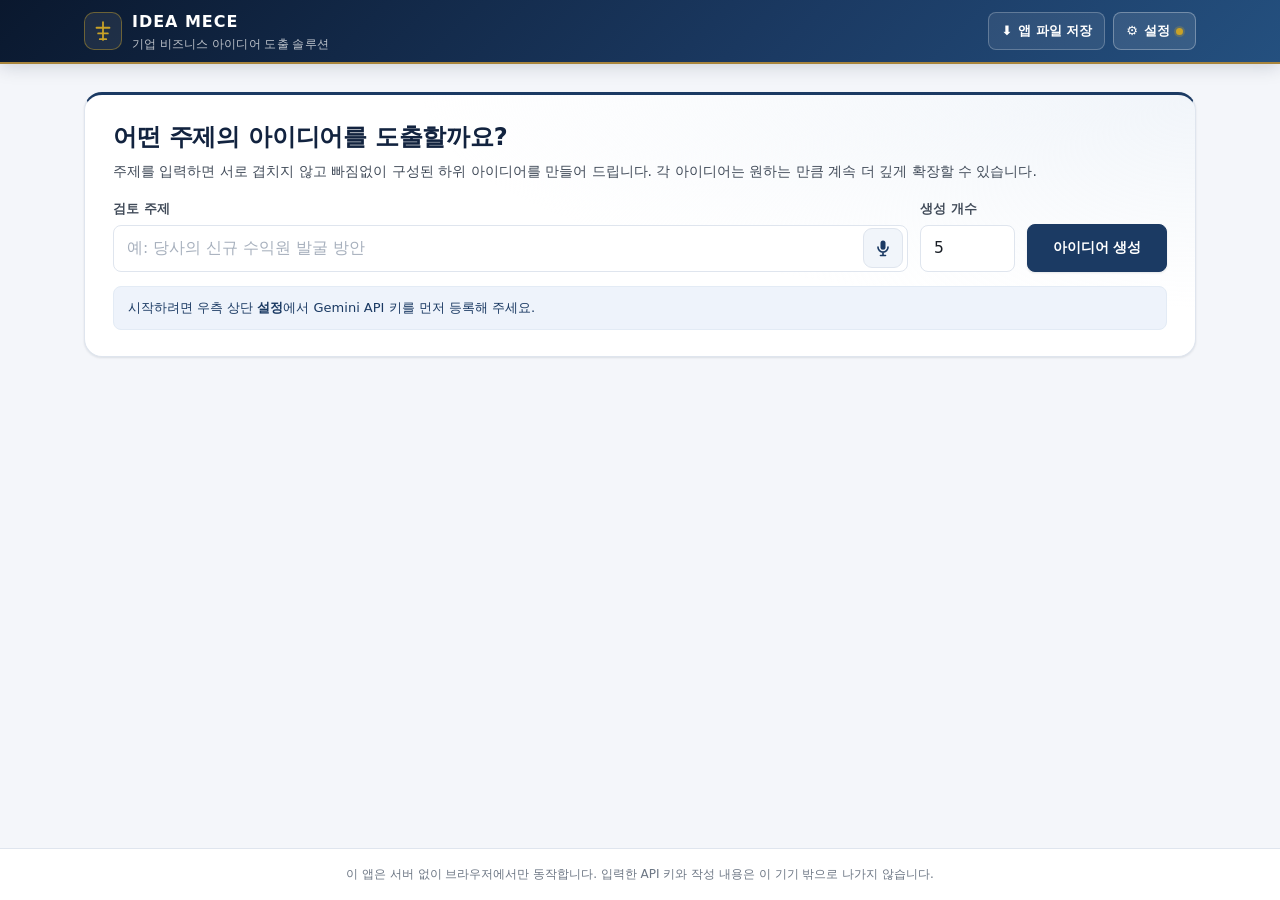
<file: docs/index.html>
<!DOCTYPE html>
<html lang="ko">
<head>
<meta charset="utf-8">
<meta name="viewport" content="width=device-width, initial-scale=1, viewport-fit=cover">
<meta name="color-scheme" content="light">
<meta name="robots" content="noindex, nofollow">
<!-- 안드로이드/아이폰 "홈 화면에 추가" 시 앱처럼 전체화면으로 열리게 한다 -->
<meta name="mobile-web-app-capable" content="yes">
<meta name="apple-mobile-web-app-capable" content="yes">
<meta name="apple-mobile-web-app-status-bar-style" content="black-translucent">
<meta name="apple-mobile-web-app-title" content="IDEA MECE">
<meta name="theme-color" content="#12233F">
<title>IDEA MECE · 비즈니스 아이디어 도출 솔루션</title>
<link rel="icon" href="data:image/svg+xml,<svg xmlns='http://www.w3.org/2000/svg' viewBox='0 0 32 32'><rect width='32' height='32' rx='7' fill='%2312233F'/><path d='M16 7v18M9 13h14M11 19h10' stroke='%23C9A227' stroke-width='2' stroke-linecap='round'/></svg>">
<!--
  ============================================================================
  IDEA MECE — 서버가 필요 없는 단일 파일 웹앱
  ----------------------------------------------------------------------------
  · 이 파일 하나만 있으면 동작합니다. 설치·서버·회원가입이 필요 없습니다.
  · 아이디어와 설정은 사용자의 브라우저 안에만 저장됩니다(외부 전송 없음).
  · Gemini API 키는 사용자의 브라우저에서 구글로만 직접 전송됩니다.
    중간에 거치는 서버가 없으므로 키가 제3자에게 노출될 경로가 없습니다.
  ============================================================================
-->
<style>
/* ============================================================
   IDEA MECE — 네이비 기반 고급 비즈니스 톤 스타일시트
   · 외부 폰트/리소스를 사용하지 않아 로딩이 빠르고 CSP를 엄격히 유지한다.
   · 모바일 우선(Mobile First) 구성, 터치 타깃 최소 44px 확보.
   ============================================================ */

:root {
  /* 네이비 스케일 */
  --navy-900: #0a182e;
  --navy-850: #0e2039;
  --navy-800: #12233f;
  --navy-700: #1b3a63;
  --navy-600: #24507f;
  --navy-500: #33679c;
  --navy-100: #e3ebf5;
  --navy-050: #f1f5fa;

  /* 강조 (골드) */
  --gold-600: #a8853c;
  --gold-500: #c9a227;
  --gold-100: #f6eed6;

  /* 중립 */
  --ink: #1a1f27;
  --ink-soft: #414b59;
  --ink-muted: #6c7684;
  --line: #dfe5ee;
  --line-soft: #eceff5;
  --surface: #ffffff;
  --canvas: #f4f6fa;

  /* 의미색 */
  --danger: #b4434a;
  --danger-soft: #fbeef0;
  --success: #1f7a5a;
  --success-soft: #eaf6f1;
  --info-soft: #eef3fb;

  --radius-sm: 8px;
  --radius: 12px;
  --radius-lg: 18px;
  --shadow-sm: 0 1px 2px rgba(16, 31, 56, 0.06), 0 1px 3px rgba(16, 31, 56, 0.05);
  --shadow: 0 4px 14px rgba(16, 31, 56, 0.08);
  --shadow-lg: 0 18px 48px rgba(10, 24, 46, 0.22);

  --font: "Pretendard", "Apple SD Gothic Neo", "Malgun Gothic", "맑은 고딕",
          system-ui, -apple-system, "Segoe UI", Roboto, sans-serif;
  --shell: 1160px;
}

* { box-sizing: border-box; }

/* hidden 속성이 display 선언(flex/grid 등)에 덮이지 않도록 최우선 적용한다.
   JS가 요소 표시를 hidden 속성으로 제어하기 때문에 반드시 필요하다. */
[hidden] { display: none !important; }

html { -webkit-text-size-adjust: 100%; }

body {
  margin: 0;
  min-height: 100vh;
  display: flex;
  flex-direction: column;
  background: var(--canvas);
  color: var(--ink);
  font-family: var(--font);
  font-size: 15px;
  line-height: 1.6;
  word-break: keep-all;
  overflow-wrap: anywhere;
  -webkit-font-smoothing: antialiased;
}

h1, h2, h3, h4 { margin: 0; line-height: 1.35; letter-spacing: -0.01em; }
p { margin: 0; }
button, input, select, textarea { font: inherit; color: inherit; }

.shell { width: 100%; max-width: var(--shell); margin: 0 auto; padding: 0 16px; }

.sr-only {
  position: absolute; width: 1px; height: 1px; padding: 0; margin: -1px;
  overflow: hidden; clip: rect(0 0 0 0); white-space: nowrap; border: 0;
}

.skip-link {
  position: absolute; left: -9999px; top: 0; z-index: 100;
  background: var(--navy-800); color: #fff; padding: 10px 16px; border-radius: 0 0 8px 0;
}
.skip-link:focus { left: 0; }

:focus-visible {
  outline: 2px solid var(--navy-500);
  outline-offset: 2px;
}

/* ───────────────── 헤더 ───────────────── */
.app-header {
  background: linear-gradient(135deg, var(--navy-900) 0%, var(--navy-700) 62%, var(--navy-600) 100%);
  color: #fff;
  border-bottom: 2px solid var(--gold-600);
  box-shadow: 0 2px 18px rgba(10, 24, 46, 0.18);
  position: sticky; top: 0; z-index: 40;
}
.header-inner {
  display: flex; align-items: center; justify-content: space-between; gap: 12px;
  min-height: 62px; padding-top: 10px; padding-bottom: 10px;
}
.brand { display: flex; align-items: center; gap: 10px; min-width: 0; }
.brand-mark {
  display: grid; place-items: center;
  width: 38px; height: 38px; flex: none;
  border-radius: 10px;
  background: rgba(255, 255, 255, 0.08);
  border: 1px solid rgba(201, 162, 39, 0.45);
  color: var(--gold-500);
}
.brand-text { display: flex; flex-direction: column; min-width: 0; }
.brand-text strong { font-size: 16px; letter-spacing: 0.06em; }
.brand-text small {
  font-size: 11.5px; color: rgba(255, 255, 255, 0.72); letter-spacing: 0.01em;
  white-space: nowrap; overflow: hidden; text-overflow: ellipsis;
}
.header-actions { display: flex; align-items: center; gap: 8px; flex: none; }

/* ───────────────── 버튼 ───────────────── */
.btn {
  --btn-bg: transparent;
  --btn-fg: var(--ink);
  --btn-border: var(--line);
  display: inline-flex; align-items: center; justify-content: center; gap: 6px;
  min-height: 44px; padding: 0 16px;
  background: var(--btn-bg); color: var(--btn-fg);
  border: 1px solid var(--btn-border); border-radius: var(--radius-sm);
  font-size: 14px; font-weight: 600; text-decoration: none; cursor: pointer;
  transition: background-color .15s ease, border-color .15s ease, transform .08s ease, box-shadow .15s ease;
  -webkit-tap-highlight-color: transparent; user-select: none; white-space: nowrap;
}
.btn:active { transform: translateY(1px); }
.btn[disabled], .btn.is-busy { opacity: .6; cursor: not-allowed; transform: none; }

.btn-sm { min-height: 38px; padding: 0 12px; font-size: 13px; }
.btn-xs { min-height: 36px; padding: 0 11px; font-size: 12.5px; font-weight: 600; }

.btn-primary { --btn-bg: var(--navy-700); --btn-fg: #fff; --btn-border: var(--navy-700); box-shadow: var(--shadow-sm); }
.btn-primary:hover:not([disabled]) { --btn-bg: var(--navy-600); --btn-border: var(--navy-600); }

.btn-gold {
  --btn-bg: linear-gradient(135deg, var(--gold-600), var(--gold-500));
  --btn-fg: #2a2108; --btn-border: var(--gold-600);
  box-shadow: var(--shadow-sm); font-weight: 700;
}
.btn-gold:hover:not([disabled]) { filter: brightness(1.05); }

.btn-outline { --btn-bg: var(--surface); --btn-fg: var(--navy-700); --btn-border: var(--line); }
.btn-outline:hover:not([disabled]) { --btn-bg: var(--navy-050); --btn-border: var(--navy-100); }

.btn-ghost { --btn-bg: rgba(255,255,255,.08); --btn-fg: #fff; --btn-border: rgba(255,255,255,.24); }
.btn-ghost:hover { --btn-bg: rgba(255,255,255,.16); }

.app-header .btn-outline { --btn-bg: rgba(255,255,255,.1); --btn-fg: #fff; --btn-border: rgba(255,255,255,.3); }
.app-header .btn-outline:hover { --btn-bg: rgba(255,255,255,.2); --btn-border: rgba(255,255,255,.45); }

.btn-danger-ghost { --btn-bg: var(--surface); --btn-fg: var(--danger); --btn-border: #f0d6d9; }
.btn-danger-ghost:hover:not([disabled]) { --btn-bg: var(--danger-soft); }

.icon-btn {
  background: none; border: 0; cursor: pointer; color: var(--ink-muted);
  width: 40px; height: 40px; border-radius: 8px; font-size: 16px;
}
.icon-btn:hover { background: var(--navy-050); color: var(--ink); }

.dot-indicator {
  width: 7px; height: 7px; border-radius: 50%; background: var(--gold-500);
  box-shadow: 0 0 0 2px rgba(201, 162, 39, .25);
}
.dot-indicator[hidden] { display: none; }

/* ───────────────── 레이아웃 ───────────────── */
.main-area { flex: 1; padding-top: 22px; padding-bottom: 40px; display: flex; flex-direction: column; gap: 18px; }

.panel {
  background: var(--surface); border: 1px solid var(--line);
  border-radius: var(--radius-lg); box-shadow: var(--shadow-sm);
  padding: 22px;
}
.panel-head { margin-bottom: 16px; }
.panel-head h1 { font-size: 21px; color: var(--navy-800); }
.panel-head h2 { font-size: 18px; color: var(--navy-800); }
.panel-desc { margin-top: 7px; color: var(--ink-soft); font-size: 14px; }

.panel-start {
  border-top: 3px solid var(--navy-700);
  background:
    radial-gradient(120% 140% at 100% 0%, var(--navy-050) 0%, rgba(255,255,255,0) 58%),
    var(--surface);
}

/* 입력 필드 */
.field { display: flex; flex-direction: column; gap: 6px; min-width: 0; }
.field > label { font-size: 12.5px; font-weight: 700; color: var(--ink-soft); letter-spacing: .01em; }
.field input, .field select, .field textarea {
  width: 100%; min-height: 46px; padding: 10px 13px;
  background: #fff; border: 1px solid var(--line); border-radius: var(--radius-sm);
  transition: border-color .15s ease, box-shadow .15s ease;
}
.field textarea { min-height: 96px; resize: vertical; line-height: 1.65; }
.field input:focus, .field select:focus, .field textarea:focus {
  outline: none; border-color: var(--navy-500);
  box-shadow: 0 0 0 3px rgba(51, 103, 156, .14);
}
.field input::placeholder { color: #a7b0bd; }
.field-hint { font-size: 12px; color: var(--ink-muted); }

.start-form { display: flex; flex-direction: column; gap: 12px; }
.field-count { max-width: 140px; }
.btn-generate { min-height: 48px; }

.email-input { min-height: 62px; line-height: 1.55; }

/* ── 음성 입력 ── */
.input-with-mic { position: relative; display: flex; }
.input-with-mic input { padding-right: 52px; }
.mic-btn {
  position: absolute; right: 5px; top: 50%; transform: translateY(-50%);
  width: 40px; height: 40px; display: grid; place-items: center;
  background: var(--navy-050); color: var(--navy-700);
  border: 1px solid var(--line); border-radius: 9px; cursor: pointer;
  transition: background-color .15s ease, color .15s ease, border-color .15s ease;
  -webkit-tap-highlight-color: transparent;
}
.mic-btn:hover { background: var(--navy-100); }
.mic-btn.is-recording {
  background: var(--danger); color: #fff; border-color: var(--danger);
  animation: mic-pulse 1.4s ease-in-out infinite;
}
@keyframes mic-pulse {
  0%, 100% { box-shadow: 0 0 0 0 rgba(180, 67, 74, .45); }
  50%      { box-shadow: 0 0 0 7px rgba(180, 67, 74, 0); }
}

.voice-panel {
  margin-top: 14px; padding: 15px 16px;
  background: linear-gradient(180deg, var(--navy-050) 0%, #fff 100%);
  border: 1px solid var(--navy-100); border-radius: var(--radius);
  box-shadow: var(--shadow-sm);
  animation: fade-rise .2s ease both;
}
.voice-head { display: flex; align-items: center; gap: 8px; }
.voice-dot {
  width: 9px; height: 9px; border-radius: 50%; background: var(--danger); flex: none;
  animation: mic-pulse 1.4s ease-in-out infinite;
}
.voice-status { flex: 1; font-size: 13px; font-weight: 700; color: var(--navy-700); }
.voice-close { width: 32px; height: 32px; }

/* 음량에 따라 높이가 변하는 막대 — 말하는 모습이 눈에 보이도록 */
.voice-meter {
  display: flex; align-items: center; justify-content: center; gap: 3px;
  height: 46px; margin: 12px 0 10px;
}
.voice-meter span {
  display: block; width: 4px; height: 6px; border-radius: 2px;
  background: linear-gradient(180deg, var(--navy-500), var(--navy-700));
  transition: height .08s linear;
}
.voice-panel.is-idle .voice-meter span { opacity: .35; }

.voice-transcript {
  min-height: 48px; padding: 11px 13px;
  background: #fff; border: 1px solid var(--line); border-radius: var(--radius-sm);
  font-size: 14.5px; line-height: 1.65; color: var(--ink);
  max-height: 160px; overflow-y: auto; word-break: keep-all;
}
.voice-final { color: var(--ink); }
.voice-interim { color: var(--ink-muted); }
.voice-placeholder { color: #a7b0bd; }
.voice-actions { display: flex; justify-content: flex-end; gap: 8px; margin-top: 11px; }

.field-check { gap: 0; }
.check-line {
  display: flex; align-items: center; gap: 9px;
  font-size: 13px; color: var(--ink-soft); cursor: pointer;
  padding: 9px 11px; border: 1px solid var(--line); border-radius: var(--radius-sm);
  background: var(--navy-050); min-height: 44px;
}
.check-line input[type="checkbox"] { width: 17px; height: 17px; accent-color: var(--navy-700); flex: none; }

.hint {
  margin-top: 14px; padding: 11px 14px;
  background: var(--info-soft); border: 1px solid var(--navy-100);
  border-radius: var(--radius-sm); font-size: 13px; color: var(--navy-700);
}
.hint[hidden] { display: none; }

/* ───────────────── 작업 영역 ───────────────── */
.workspace { display: flex; flex-direction: column; gap: 14px; }
.workspace-bar {
  display: flex; flex-direction: column; gap: 14px;
  background: var(--surface); border: 1px solid var(--line);
  border-left: 3px solid var(--gold-600);
  border-radius: var(--radius); box-shadow: var(--shadow-sm); padding: 16px 18px;
}
.topic-title { font-size: 17px; color: var(--navy-800); }
.workspace-stats { margin-top: 5px; font-size: 13px; color: var(--ink-muted); }
.workspace-stats .stat { font-variant-numeric: tabular-nums; }
.stat-sep { margin: 0 7px; color: var(--line); }
.workspace-actions { display: flex; flex-wrap: wrap; gap: 8px; }

/* ───────────────── 트리 ───────────────── */
.tree-wrap { display: flex; flex-direction: column; }
.tree { list-style: none; margin: 0; padding: 0; display: flex; flex-direction: column; gap: 10px; }
.tree .tree { margin-top: 10px; gap: 8px; }

/* 자식 목록: 세로 연결선 */
.node > .tree {
  position: relative;
  padding-left: 16px;
  border-left: 2px solid var(--navy-100);
  margin-left: 10px;
}

.node { list-style: none; }

.node-card {
  position: relative;
  background: var(--surface);
  border: 1px solid var(--line);
  border-radius: var(--radius);
  box-shadow: var(--shadow-sm);
  padding: 13px 14px;
  transition: border-color .15s ease, box-shadow .15s ease;
}
.node-card:hover { border-color: var(--navy-100); box-shadow: var(--shadow); }
.node.is-new > .node-card { animation: fade-rise .28s ease both; }
.node.is-busy > .node-card { opacity: .65; }

/* 깊이별 좌측 색 띠 — 단계가 구분되도록 */
.node[data-depth="0"] > .node-card { border-left: 4px solid var(--navy-700); }
.node[data-depth="1"] > .node-card { border-left: 4px solid var(--navy-500); }
.node[data-depth="2"] > .node-card { border-left: 4px solid #7fa0c4; }
.node[data-depth="3"] > .node-card { border-left: 4px solid #a8bfd8; }
.node[data-depth="4"] > .node-card { border-left: 4px solid var(--gold-600); }

.node-main { display: flex; gap: 9px; align-items: flex-start; }

.node-toggle {
  flex: none; width: 30px; height: 30px; margin-top: -2px;
  display: grid; place-items: center;
  background: var(--navy-050); border: 1px solid var(--line);
  border-radius: 7px; cursor: pointer; color: var(--navy-700);
}
.node-toggle[hidden] { display: none; }
.node-toggle:hover { background: var(--navy-100); }
.chev {
  width: 7px; height: 7px; border-right: 2px solid currentColor; border-bottom: 2px solid currentColor;
  transform: rotate(-45deg); transition: transform .18s ease; margin-left: -2px;
}
.node-toggle[aria-expanded="true"] .chev { transform: rotate(45deg); margin-left: 0; margin-top: -3px; }

.node-body { min-width: 0; flex: 1; }
.node-head { display: flex; align-items: baseline; gap: 8px; }
.node-index {
  flex: none; font-size: 12px; font-weight: 700; color: var(--navy-600);
  font-variant-numeric: tabular-nums; letter-spacing: .02em;
  background: var(--navy-050); border-radius: 5px; padding: 1px 6px;
}
.node-title { font-size: 15px; font-weight: 700; color: var(--navy-850); }
.node-content { margin-top: 6px; font-size: 13.5px; color: var(--ink-soft); line-height: 1.68; }
.node-content:empty { display: none; }
.node-childinfo { margin-top: 7px; font-size: 12px; color: var(--ink-muted); }
.node-childinfo[hidden] { display: none; }

.node-tools {
  display: flex; flex-wrap: wrap; align-items: center; justify-content: space-between;
  gap: 8px; margin-top: 11px; padding-top: 11px; border-top: 1px dashed var(--line-soft);
}
.node-expand { display: flex; align-items: center; gap: 6px; }
.count-mini {
  width: 62px; min-height: 36px; padding: 6px 8px; text-align: center;
  border: 1px solid var(--line); border-radius: 7px; background: #fff;
  font-variant-numeric: tabular-nums;
}
.count-mini:focus { outline: none; border-color: var(--navy-500); box-shadow: 0 0 0 3px rgba(51,103,156,.14); }
.node-crud { display: flex; gap: 6px; }

.node-edit {
  margin-top: 12px; padding-top: 12px; border-top: 1px solid var(--line-soft);
  display: flex; flex-direction: column; gap: 10px;
}
.node-edit[hidden] { display: none; }
.edit-actions { display: flex; justify-content: flex-end; gap: 8px; }

/* ───────────────── 보고서 패널 ───────────────── */
.panel-report { border-top: 3px solid var(--gold-600); }
.report-summary {
  background: var(--navy-050); border: 1px solid var(--navy-100);
  border-radius: var(--radius); padding: 15px 17px;
  font-size: 13.8px; color: var(--ink-soft); line-height: 1.78; white-space: pre-wrap;
}
.report-actions { display: flex; flex-wrap: wrap; gap: 10px; margin-top: 15px; }
.notice {
  margin-top: 14px; padding: 12px 14px; border-radius: var(--radius-sm);
  font-size: 12.8px; line-height: 1.7;
}
/* 첫 번째 strong만 제목 줄로 쓰고, 문장 중간 강조는 흐름을 유지한다. */
.notice > strong:first-child { display: block; margin-bottom: 3px; }
.notice-info { background: var(--gold-100); border: 1px solid #e6d6a8; color: #5e4a12; }

/* ───────────────── 푸터 ───────────────── */
.app-footer {
  border-top: 1px solid var(--line); background: var(--surface);
  padding: 16px 0; font-size: 12px; color: var(--ink-muted); text-align: center;
}

/* ───────────────── 모달 ───────────────── */
.modal-backdrop {
  position: fixed; inset: 0; z-index: 60;
  background: rgba(10, 24, 46, .55);
  backdrop-filter: blur(2px);
  display: flex; align-items: flex-end; justify-content: center;
  padding: 0;
}
.modal-backdrop[hidden] { display: none; }
.modal {
  width: 100%; max-width: 460px; max-height: 92vh; overflow-y: auto;
  background: var(--surface); border-radius: var(--radius-lg) var(--radius-lg) 0 0;
  box-shadow: var(--shadow-lg); padding: 20px;
  animation: slide-up .22s ease both;
  padding-bottom: max(20px, env(safe-area-inset-bottom));
}
.modal-head { display: flex; align-items: center; justify-content: space-between; margin-bottom: 14px; }
.modal-head h2 { font-size: 17px; color: var(--navy-800); }
#settings-form { display: flex; flex-direction: column; gap: 15px; }
.modal-actions {
  display: flex; align-items: center; justify-content: space-between; gap: 10px;
  margin-top: 4px; padding-top: 14px; border-top: 1px solid var(--line-soft);
}
.modal-actions-right { display: flex; gap: 8px; }

/* ───────────────── 오버레이 / 토스트 ───────────────── */
.overlay {
  position: fixed; inset: 0; z-index: 70;
  background: rgba(10, 24, 46, .42);
  display: grid; place-items: center; padding: 20px;
}
.overlay[hidden] { display: none; }
.overlay-box {
  background: var(--surface); border-radius: var(--radius-lg); box-shadow: var(--shadow-lg);
  padding: 26px 30px; text-align: center; max-width: 330px;
}
.spinner {
  width: 36px; height: 36px; margin: 0 auto 14px;
  border: 3px solid var(--navy-100); border-top-color: var(--navy-700);
  border-radius: 50%; animation: spin .8s linear infinite;
}
.overlay-text { font-weight: 700; color: var(--navy-800); font-size: 15px; }
.overlay-sub { margin-top: 5px; font-size: 12.5px; color: var(--ink-muted); }

.toast-stack {
  position: fixed; z-index: 80; left: 50%; transform: translateX(-50%);
  bottom: max(16px, env(safe-area-inset-bottom));
  display: flex; flex-direction: column; gap: 8px;
  width: min(420px, calc(100% - 24px)); pointer-events: none;
}
.toast {
  background: var(--navy-850); color: #fff;
  border-radius: var(--radius-sm); box-shadow: var(--shadow-lg);
  padding: 12px 15px; font-size: 13.5px; line-height: 1.6;
  border-left: 3px solid var(--navy-500);
  animation: fade-rise .22s ease both;
}
.toast.is-error { border-left-color: #e08086; }
.toast.is-success { border-left-color: #4cc49b; }

@keyframes spin { to { transform: rotate(360deg); } }
@keyframes fade-rise { from { opacity: 0; transform: translateY(7px); } to { opacity: 1; transform: none; } }
@keyframes slide-up { from { opacity: 0; transform: translateY(18px); } to { opacity: 1; transform: none; } }

@media (prefers-reduced-motion: reduce) {
  * { animation-duration: .01ms !important; transition-duration: .01ms !important; }
}

/* ───────────────── 태블릿 이상 ───────────────── */
@media (min-width: 680px) {
  body { font-size: 15.5px; }
  .shell { padding: 0 24px; }
  .panel { padding: 26px 28px; }
  .panel-head h1 { font-size: 24px; }
  .start-form { flex-direction: row; align-items: flex-end; }
  .field-grow { flex: 1; }
  .btn-generate { min-width: 140px; }
  .workspace-bar { flex-direction: row; align-items: center; justify-content: space-between; }
  .workspace-actions { justify-content: flex-end; }
  .node-card { padding: 15px 17px; }
  .node > .tree { padding-left: 22px; margin-left: 14px; }
  .node-title { font-size: 15.5px; }
  .modal-backdrop { align-items: center; padding: 20px; }
  .modal { border-radius: var(--radius-lg); padding: 26px; }
}

@media (min-width: 1024px) {
  .main-area { padding-top: 28px; }
  .node > .tree { padding-left: 26px; }
}

/* 좁은 화면에서 도구 버튼이 넘치지 않게 */
@media (max-width: 420px) {
  .brand-text small { display: none; }
  .btn-label { display: none; }
  .header-actions .btn { padding: 0 11px; }
  .node-tools { flex-direction: column; align-items: stretch; }
  .node-expand, .node-crud { justify-content: space-between; }
  .node-expand .btn, .node-crud .btn { flex: 1; }
}

</style>
</head>
<body>
<a class="skip-link" href="#main">본문으로 건너뛰기</a>

<header class="app-header">
  <div class="shell header-inner">
    <div class="brand">
      <span class="brand-mark" aria-hidden="true">
        <svg viewBox="0 0 32 32" width="26" height="26" focusable="false">
          <path d="M16 5v22M8 12h16M10 19h12M12 26h8" fill="none" stroke="currentColor"
                stroke-width="2.2" stroke-linecap="round"/>
        </svg>
      </span>
      <span class="brand-text">
        <strong>IDEA&nbsp;MECE</strong>
        <small>기업 비즈니스 아이디어 도출 솔루션</small>
      </span>
    </div>
    <div class="header-actions">
      <button type="button" class="btn btn-ghost btn-sm" id="btn-save-file">
        <span aria-hidden="true">⬇</span><span class="btn-label">앱 파일 저장</span>
      </button>
      <button type="button" class="btn btn-outline btn-sm" id="btn-open-settings" aria-haspopup="dialog">
        <span aria-hidden="true">⚙</span><span class="btn-label">설정</span>
        <span class="dot-indicator" id="settings-indicator" title="API 키 미설정"></span>
      </button>
    </div>
  </div>
</header>

<main id="main" class="shell main-area">

  <section class="panel panel-start" id="start-panel" aria-labelledby="start-title">
    <div class="panel-head">
      <h1 id="start-title">어떤 주제의 아이디어를 도출할까요?</h1>
      <p class="panel-desc">
        주제를 입력하면 서로 겹치지 않고 빠짐없이 구성된 하위 아이디어를 만들어 드립니다.
        각 아이디어는 원하는 만큼 계속 더 깊게 확장할 수 있습니다.
      </p>
    </div>
    <form class="start-form" id="start-form" autocomplete="off" novalidate>
      <div class="field field-grow">
        <label for="topic-input">검토 주제</label>
        <div class="input-with-mic">
          <input type="text" id="topic-input" name="topic" placeholder="예: 당사의 신규 수익원 발굴 방안"
                 maxlength="300" required inputmode="text" enterkeyhint="go">
          <button type="button" class="mic-btn" id="btn-mic" hidden
                  aria-label="음성으로 입력" title="음성으로 입력">
            <svg viewBox="0 0 24 24" width="20" height="20" aria-hidden="true" focusable="false">
              <path d="M12 14a3 3 0 0 0 3-3V6a3 3 0 0 0-6 0v5a3 3 0 0 0 3 3z"
                    fill="currentColor"/>
              <path d="M18 11a6 6 0 0 1-12 0M12 17v4m-3 0h6" fill="none"
                    stroke="currentColor" stroke-width="2" stroke-linecap="round"/>
            </svg>
          </button>
        </div>
      </div>
      <div class="field field-count">
        <label for="count-input">생성 개수</label>
        <input type="number" id="count-input" name="count" value="5" min="1" max="10" step="1" inputmode="numeric">
      </div>
      <button type="submit" class="btn btn-primary btn-generate" id="btn-generate-root">
        <span class="btn-text">아이디어 생성</span>
      </button>
    </form>
    <!-- 음성 입력 패널: 말하는 동안 실시간으로 소리와 인식 결과를 보여준다 -->
    <div class="voice-panel" id="voice-panel" hidden>
      <div class="voice-head">
        <span class="voice-dot" aria-hidden="true"></span>
        <span class="voice-status" id="voice-status" role="status" aria-live="polite">듣고 있습니다…</span>
        <button type="button" class="icon-btn voice-close" id="btn-voice-cancel" aria-label="음성 입력 취소">✕</button>
      </div>
      <div class="voice-meter" id="voice-meter" aria-hidden="true">
        <span></span><span></span><span></span><span></span><span></span>
        <span></span><span></span><span></span><span></span><span></span>
        <span></span><span></span><span></span><span></span><span></span>
      </div>
      <p class="voice-transcript" id="voice-transcript">
        <span class="voice-final" id="voice-final"></span><span class="voice-interim" id="voice-interim"></span><span
          class="voice-placeholder" id="voice-placeholder">마이크에 대고 주제를 말씀해 주세요.</span>
      </p>
      <div class="voice-actions">
        <button type="button" class="btn btn-outline btn-sm" id="btn-voice-clear">지우고 다시</button>
        <button type="button" class="btn btn-primary btn-sm" id="btn-voice-done">입력 완료</button>
      </div>
    </div>

    <p class="hint" id="start-hint">
      시작하려면 우측 상단 <strong>설정</strong>에서 Gemini API 키를 먼저 등록해 주세요.
    </p>
  </section>

  <section class="workspace" id="workspace" hidden aria-labelledby="workspace-title">
    <div class="workspace-bar">
      <div class="workspace-meta">
        <h2 id="workspace-title" class="topic-title"></h2>
        <p class="workspace-stats">
          <span class="stat"><span id="stat-nodes">0</span>개 항목</span>
          <span class="stat-sep" aria-hidden="true">·</span>
          <span class="stat"><span id="stat-areas">0</span>개 핵심 영역</span>
          <span class="stat-sep" aria-hidden="true">·</span>
          <span class="stat" id="stat-saved">자동 저장됨</span>
        </p>
      </div>
      <div class="workspace-actions">
        <button type="button" class="btn btn-outline btn-sm" id="btn-collapse-all">모두 접기</button>
        <button type="button" class="btn btn-outline btn-sm" id="btn-expand-all">모두 펼치기</button>
        <button type="button" class="btn btn-danger-ghost btn-sm" id="btn-reset">초기화</button>
        <button type="button" class="btn btn-gold" id="btn-report">
          <span class="btn-text">보고서 생성</span>
        </button>
      </div>
    </div>
    <div class="tree-wrap">
      <ul class="tree tree-root" id="tree-root"></ul>
    </div>
  </section>

  <section class="panel panel-report" id="report-panel" hidden aria-labelledby="report-title">
    <div class="panel-head">
      <h2 id="report-title">보고서가 완성되었습니다</h2>
      <p class="panel-desc" id="report-meta"></p>
    </div>
    <div class="report-summary" id="report-summary"></div>
    <div class="report-actions">
      <button type="button" class="btn btn-primary" id="btn-download-report">
        <span aria-hidden="true">⬇</span> 워드 파일 다운로드
      </button>
      <a class="btn btn-outline" id="btn-mail" href="#">
        <span aria-hidden="true">✉</span> 메일 작성
      </a>
    </div>
    <p class="notice notice-info">
      <strong>첨부 안내</strong>
      메일 작성 버튼은 기본 메일 프로그램(Outlook 등)을 열어 제목과 본문만 자동으로 채웁니다.
      브라우저 보안 정책상 파일은 자동 첨부되지 않으므로,
      내려받은 워드 파일을 메일 창에 직접 첨부한 뒤 <strong>직접 발송</strong>해 주세요.
    </p>
  </section>
</main>

<footer class="app-footer">
  <div class="shell">
    <p>이 앱은 서버 없이 브라우저에서만 동작합니다. 입력한 API 키와 작성 내용은 이 기기 밖으로 나가지 않습니다.</p>
  </div>
</footer>

<div class="modal-backdrop" id="settings-modal" hidden>
  <div class="modal" role="dialog" aria-modal="true" aria-labelledby="settings-title">
    <div class="modal-head">
      <h2 id="settings-title">설정</h2>
      <button type="button" class="icon-btn" id="btn-close-settings" aria-label="설정 닫기">✕</button>
    </div>
    <form id="settings-form" autocomplete="off" novalidate>
      <div class="field">
        <label for="api-key-input">Gemini API 키</label>
        <input type="password" id="api-key-input" name="api_key" placeholder="AIza..."
               autocomplete="off" spellcheck="false" maxlength="200">
        <p class="field-hint" id="api-key-hint">
          키는 이 브라우저 안에만 저장되며, 구글 외의 어떤 서버로도 전송되지 않습니다.
        </p>
      </div>
      <div class="field field-check">
        <label class="check-line">
          <input type="checkbox" id="remember-key" checked>
          <span>이 기기에 키 저장 (끄면 탭을 닫을 때 지워집니다)</span>
        </label>
      </div>
      <div class="field">
        <label for="model-select">모델 선택</label>
        <select id="model-select" name="model"></select>
        <p class="field-hint">무료 사용 가능한 모델 목록입니다. 속도가 중요하면 Lite 모델을 선택하세요.</p>
      </div>
      <div class="field">
        <label for="email-input">수신자 이메일 (여러 명 가능)</label>
        <textarea id="email-input" name="email" class="email-input" rows="2"
                  placeholder="hong@company.com, kim@company.com&#10;홍길동 &lt;hong@company.com&gt; 형태로 붙여넣어도 됩니다"
                  maxlength="2000" autocomplete="off" spellcheck="false" inputmode="email"></textarea>
        <p class="field-hint" id="email-hint">쉼표·세미콜론·줄바꿈으로 구분해 여러 명을 넣을 수 있습니다. 메일 작성 시 모두 수신자로 들어가며, 자동 발송은 하지 않습니다.</p>
      </div>
      <div class="modal-actions">
        <button type="button" class="btn btn-danger-ghost btn-sm" id="btn-clear-key">키 삭제</button>
        <div class="modal-actions-right">
          <button type="button" class="btn btn-outline" id="btn-cancel-settings">취소</button>
          <button type="submit" class="btn btn-primary" id="btn-save-settings">저장</button>
        </div>
      </div>
    </form>
  </div>
</div>

<div class="overlay" id="overlay" hidden>
  <div class="overlay-box">
    <div class="spinner" aria-hidden="true"></div>
    <p class="overlay-text" id="overlay-text">생성 중입니다…</p>
    <p class="overlay-sub" id="overlay-sub">내용이 많을수록 시간이 걸릴 수 있습니다.</p>
  </div>
</div>

<div class="toast-stack" id="toast-stack" aria-live="polite" aria-atomic="true"></div>

<template id="node-template">
  <li class="node" role="treeitem">
    <article class="node-card">
      <div class="node-main">
        <button type="button" class="node-toggle" data-action="toggle" aria-expanded="false" hidden>
          <span class="chev" aria-hidden="true"></span>
        </button>
        <div class="node-body">
          <div class="node-head">
            <span class="node-index"></span>
            <h3 class="node-title"></h3>
          </div>
          <p class="node-content"></p>
          <p class="node-childinfo" hidden></p>
        </div>
      </div>
      <div class="node-tools">
        <div class="node-expand">
          <label class="sr-only">하위 아이디어 개수</label>
          <input type="number" class="count-mini" value="3" min="1" max="10" step="1" inputmode="numeric"
                 aria-label="하위 아이디어 생성 개수">
          <button type="button" class="btn btn-primary btn-xs" data-action="expand">
            <span class="btn-text">아이디어 생성</span>
          </button>
        </div>
        <div class="node-crud">
          <button type="button" class="btn btn-outline btn-xs" data-action="edit">수정</button>
          <button type="button" class="btn btn-danger-ghost btn-xs" data-action="delete">삭제</button>
        </div>
      </div>
      <form class="node-edit" data-role="edit-form" hidden>
        <div class="field">
          <label>제목</label>
          <input type="text" class="edit-title" maxlength="300" required>
        </div>
        <div class="field">
          <label>내용</label>
          <textarea class="edit-content" rows="4" maxlength="4000"></textarea>
        </div>
        <div class="edit-actions">
          <button type="button" class="btn btn-outline btn-xs" data-action="cancel-edit">취소</button>
          <button type="submit" class="btn btn-primary btn-xs" data-action="save-edit">저장</button>
        </div>
      </form>
    </article>
  </li>
</template>
<script>
/* ===========================================================================
 * IDEA MECE — 전체 로직 (서버 없음)
 *
 * 구성
 *   1) Sanitizer : 마크다운 기호 · 내부 용어 제거 (5겹 방어)
 *   2) Prompts   : 중복·누락 없는 분해를 유도하는 프롬프트 설계
 *   3) Gemini    : 브라우저에서 구글 API 직접 호출
 *   4) Store     : 트리 데이터 + 설정 (브라우저 저장소)
 *   5) Docx      : 워드 파일 직접 조립 (외부 라이브러리 없음)
 *   6) UI        : 부분 렌더링 트리 화면
 * ======================================================================== */
(function () {
'use strict';

/* ===========================  0. 설정  =================================== */
var MODELS = [
  { id: 'gemini-3.6-flash',      label: 'Gemini 3.6 Flash (최신·권장)' },
  { id: 'gemini-3.5-flash-lite', label: 'Gemini 3.5 Flash Lite (빠름)' },
  { id: 'gemini-3.1-flash-lite', label: 'Gemini 3.1 Flash Lite (경량)' }
];
var DEFAULT_MODEL = 'gemini-3.6-flash';
var ENDPOINT = 'https://generativelanguage.googleapis.com/v1beta/models';
var LIMITS = {
  maxChildren: 10, maxNodes: 2000, maxDepth: 100,
  maxTopic: 300, maxTitle: 300, maxContent: 4000
};
var MAX_SECTIONS = 12;
var MAX_ITEMS_PER_SECTION = 40;
var REPORT_CONCURRENCY = 3;
var REQUEST_TIMEOUT_MS = 120000;

/* ===========================  1. Sanitizer  ============================== */
var Sanitizer = (function () {
  var ZERO_WIDTH = /[\u200b-\u200f\u202a-\u202e\u2060-\u2064\ufeff]/g;
  var CONTROL = /[\x00-\x08\x0b\x0c\x0e-\x1f\x7f]/g;
  var RESIDUAL = /[*#`~]+/g;
  var FORBIDDEN_CHARS = '*#`~';

  function normalizeRaw(text) {
    if (!text) { return ''; }
    var out = String(text).replace(/\r\n/g, '\n').replace(/\r/g, '\n');
    out = out.replace(ZERO_WIDTH, '').replace(CONTROL, '');
    out = out.replace(/^[ \t]*```[A-Za-z0-9_\-]*[ \t]*$/gm, '');
    out = out.replace(/^[ \t]*~~~[A-Za-z0-9_\-]*[ \t]*$/gm, '');
    out = out.replace(/^[ \t]*([-*_=])\1{2,}[ \t]*$/gm, '');
    out = out.replace(/^[ \t]*\|?[\s:\-|]{5,}\|?[ \t]*$/gm, '');
    out = out.replace(/\n{3,}/g, '\n\n');
    return out.trim();
  }

  /* 내부 용어 → 실무 표현 치환.
     ※ 낱말 단위가 아니라 "과정을 드러내는 표현"만 잡는다.
        보고서 주제가 AI 사업일 수도 있어, 'AI'·'프롬프트' 같은 정상 용어는 보존한다.
     ※ 자바스크립트는 lookbehind 지원이 브라우저마다 달라, 앞 문자를
        캡처 그룹($1)으로 되살리는 방식을 쓴다. */
  var TERM_RULES = [
    [/(?:본|이)\s*(?:트리|계층|분해)?\s*(?:구조|체계)(?:는|가|를|에서|의)\s*/g, ''],
    [/(?:본|이)\s*보고서의?\s*(?:구성|구조)(?:는|은|를|이)\s*/g, ''],
    [/MECE\s*(?:원칙|관점|기법|방식)/g, '중복과 누락을 배제하는 원칙'],
    [/상호\s*배타적(?:이고|이며)?\s*전체\s*포괄적(?:으로|인|이며|이고)?/g, '중복과 누락 없이'],
    [/상호\s*배타성(?:과|와)?\s*전체\s*포괄성/g, '중복 없는 완전성'],
    [/상호\s*배타적(?:으로|인|이며|이고|이다)?/g, '서로 겹치지 않게'],
    [/전체\s*포괄적(?:으로|인|이며|이고|이다)?/g, '빠짐없이'],
    [/상호\s*배타성/g, '영역 구분'],
    [/전체\s*포괄성/g, '범위 완전성'],
    [/MECE/g, '중복·누락 없는 정리'],
    [/(?:최상위|상위|하위|부모|자식|리프|루트)\s*노드/g, '항목'],
    [/노드/g, '항목'],
    [/(?:트리|계층)\s*구조/g, '구성 체계'],
    [/(^|[^A-Za-z가-힣])트리(?=[\s,.)\]를을은는이가의에로와과도만]|$)/g, '$1구성 체계'],
    [/계층\s*적?\s*으?로\s*분해/g, '단계적으로 구체화'],
    [/깊이\s*\d+\s*단계/g, '세부 단계'],
    [/(?:depth|Depth|DEPTH)\s*\d*\s*(?:단계)?/g, '세부 단계'],
    [/분류\s*축/g, '구분 기준'],
    [/분기\s*(?:노드|항목)/g, '핵심 영역'],
    [/(?:상위|하위)\s*항목(?:을|이|은|는|의|로|과|와|에서|에)?\s*(?:분해|전개)(?:하면|한다면|하여|해서|해|하면서)/g, '구체화하면'],
    [/(?:를|을)\s*(?:분해|전개)(?:하면|한다면|하여|해서)/g, '를 구체화하면'],
    [/(?:생성형\s*)?(?:AI|A\.I\.|인공지능|언어\s*모델|LLM|Gemini|제미나이)(?:가|이|를|을|는|의|로|와|과|에|에서|에게|에 의해|을 통해|를 통해)?\s*(?:생성|도출|작성|제시|제안|산출)(?:한|하였|했|해|하여|된|되었|됐)[가-힣]*/g, '본 검토에서 도출한']
  ];

  /* 치환으로 생길 수 있는 조사 불일치를 교정한다.
     전역 교정은 '효과→효와' 같은 오손상 위험이 있어,
     반드시 치환어 바로 뒤에 붙은 조사만 고친다. */
  var REPL_WORDS = ['중복·누락 없는 정리', '구성 체계', '구분 기준', '핵심 영역',
                    '범위 완전성', '영역 구분', '세부 단계', '항목'];
  var PARTICLE_PAIRS = [['을','를'],['이','가'],['은','는'],['과','와'],['으로','로'],
                        ['이나','나'],['이라','라'],['이란','란'],['으로서','로서'],['으로써','로써']];
  var CONSONANT_FORM = {}, VOWEL_FORM = {};
  PARTICLE_PAIRS.forEach(function (pair) {
    CONSONANT_FORM[pair[0]] = pair[0]; CONSONANT_FORM[pair[1]] = pair[0];
    VOWEL_FORM[pair[0]] = pair[1];     VOWEL_FORM[pair[1]] = pair[1];
  });
  var RO_FAMILY = { '으로':1, '로':1, '으로서':1, '로서':1, '으로써':1, '로써':1 };
  var PARTICLES = Object.keys(CONSONANT_FORM).sort(function (a, b) { return b.length - a.length; });
  var PARTICLE_RE = new RegExp(
    '(' + REPL_WORDS.map(function (w) { return w.replace(/[.*+?^${}()|[\]\\]/g, '\\$&'); }).join('|') + ')' +
    '(' + PARTICLES.join('|') + ')(?![가-힣])', 'g');

  function hasFinalConsonant(ch) {
    var code = ch.charCodeAt(0);
    return code >= 0xAC00 && code <= 0xD7A3 && (code - 0xAC00) % 28 !== 0;
  }
  function isRieulFinal(ch) {
    var code = ch.charCodeAt(0);
    return code >= 0xAC00 && code <= 0xD7A3 && (code - 0xAC00) % 28 === 8;
  }
  function fixParticles(text) {
    return text.replace(PARTICLE_RE, function (all, word, particle) {
      var last = word.charAt(word.length - 1);
      if (!(last >= '가' && last <= '힣')) { return all; }
      var closed = hasFinalConsonant(last);
      if (RO_FAMILY[particle] && isRieulFinal(last)) { closed = false; }
      var table = closed ? CONSONANT_FORM : VOWEL_FORM;
      return word + (table[particle] || particle);
    });
  }

  function filterTerms(text) {
    if (!text) { return ''; }
    var out = text;
    TERM_RULES.forEach(function (rule) { out = out.replace(rule[0], rule[1]); });
    out = fixParticles(out);
    out = out.replace(/[ \t]{2,}/g, ' ').replace(/\s+([,.)\]])/g, '$1');
    return out.trim();
  }

  function scrub(text) {
    if (!text) { return ''; }
    return String(text).replace(RESIDUAL, '').replace(/\u00a0/g, ' ').replace(/[ \t]{2,}/g, ' ');
  }

  function auditText(text) {
    if (!text) { return 0; }
    var count = 0;
    for (var i = 0; i < FORBIDDEN_CHARS.length; i++) {
      count += text.split(FORBIDDEN_CHARS.charAt(i)).length - 1;
    }
    return count;
  }

  /* 인라인 마크다운 → 굵게/기울임 서식 런으로 변환하고 기호는 제거 */
  var INLINE_RE = new RegExp(
    '\\*\\*\\*([^\\n]+?)\\*\\*\\*' +      // 1 굵게+기울임
    '|\\*\\*([^\\n]+?)\\*\\*' +           // 2 굵게
    '|__([^\\n]+?)__' +                   // 3 굵게
    '|\\*([^*\\n]+?)\\*' +                // 4 기울임
    '|(?:^|(?<=[^0-9A-Za-z_]))_([^_\\n]+?)_(?![0-9A-Za-z_])' + // 5 기울임(_)
    '|`+([^`\\n]*?)`+' +                  // 6 코드
    '|~~([^\\n]+?)~~', 'g');              // 7 취소선

  // lookbehind 미지원 브라우저(구형 Safari 등) 대비 — 실패 시 단순 패턴으로 대체
  var INLINE_SAFE;
  try { new RegExp('(?<=a)b'); INLINE_SAFE = INLINE_RE; }
  catch (e) {
    INLINE_SAFE = new RegExp(
      '\\*\\*\\*([^\\n]+?)\\*\\*\\*|\\*\\*([^\\n]+?)\\*\\*|__([^\\n]+?)__' +
      '|\\*([^*\\n]+?)\\*|(_)(_)|`+([^`\\n]*?)`+|~~([^\\n]+?)~~', 'g');
  }

  function cleanInline(text) {
    if (!text) { return []; }
    var runs = [], cursor = 0, match;
    INLINE_SAFE.lastIndex = 0;
    while ((match = INLINE_SAFE.exec(text)) !== null) {
      if (match.index > cursor) {
        var plain = scrub(text.slice(cursor, match.index));
        if (plain) { runs.push({ text: plain, bold: false, italic: false }); }
      }
      var body = '', bold = false, italic = false;
      if (match[1] !== undefined) { body = match[1]; bold = true; italic = true; }
      else if (match[2] !== undefined) { body = match[2]; bold = true; }
      else if (match[3] !== undefined) { body = match[3]; bold = true; }
      else if (match[4] !== undefined) { body = match[4]; bold = true; }   // 강조는 굵게로 통일
      else if (match[5] !== undefined) { body = match[5]; bold = true; }
      else if (match[6] !== undefined) { body = match[6]; }
      else if (match[7] !== undefined) { body = match[7]; }
      body = scrub(body).trim();
      if (body) { runs.push({ text: body, bold: bold, italic: italic }); }
      cursor = match.index + match[0].length;
      if (match[0].length === 0) { INLINE_SAFE.lastIndex++; }
    }
    if (cursor < text.length) {
      var tail = scrub(text.slice(cursor));
      if (tail) { runs.push({ text: tail, bold: false, italic: false }); }
    }
    var merged = [];
    runs.forEach(function (run) {
      var prev = merged[merged.length - 1];
      if (prev && prev.bold === run.bold && prev.italic === run.italic) { prev.text += run.text; }
      else { merged.push(run); }
    });
    if (merged.length) {
      merged[0].text = merged[0].text.replace(/^\s+/, '');
      merged[merged.length - 1].text = merged[merged.length - 1].text.replace(/\s+$/, '');
    }
    return merged.filter(function (r) { return r.text; });
  }

  var HEADING_RE = /^\s{0,3}(#{1,6})\s*(.*)$/;
  var LIST_RE = /^\s*(?:[-*+•·▪◦‣]|(\d{1,2})[.)]|\(\d{1,2}\)|[가-하][.)])\s+/;
  var QUOTE_RE = /^\s{0,3}>+\s?/;
  var BULLET_GLYPH_RE = /^\s*[•·▪◦‣∙※o]\s+/;

  function parseReport(raw, baseHeadingLevel) {
    baseHeadingLevel = baseHeadingLevel || 2;
    var text = filterTerms(normalizeRaw(raw));
    var blocks = [];
    text.split('\n').forEach(function (rawLine) {
      var line = rawLine.replace(QUOTE_RE, '').replace(/\s+$/, '');
      if (!line.trim()) { return; }

      var heading = HEADING_RE.exec(line);
      if (heading && heading[2].trim()) {
        var runs = cleanInline(heading[2].trim());
        if (runs.length) {
          blocks.push({ kind: 'heading', runs: runs,
                        level: Math.min(5, baseHeadingLevel + heading[1].length - 1) });
        }
        return;
      }

      var marker = LIST_RE.exec(line);
      if (marker) {
        var body = line.slice(marker[0].length).trim();
        var listRuns = cleanInline(body);
        if (listRuns.length) {
          blocks.push({ kind: marker[1] ? 'numbered' : 'bullet', runs: listRuns, level: 0 });
        }
        return;
      }

      var stripped = line.replace(BULLET_GLYPH_RE, '').trim();
      var boldOnly = /^\*\*([^*\n]{2,60})\*\*[:：]?$/.exec(stripped);
      if (boldOnly) {
        var hRuns = cleanInline(boldOnly[1]);
        if (hRuns.length) {
          blocks.push({ kind: 'heading', runs: hRuns, level: Math.min(5, baseHeadingLevel + 1) });
        }
        return;
      }

      var pRuns = cleanInline(stripped);
      if (pRuns.length) { blocks.push({ kind: 'paragraph', runs: pRuns, level: 0 }); }
    });
    return blocks;
  }

  /* 최종 감사: 남은 금지 문자를 제거하고 건수를 반환 */
  function auditBlocks(blocks) {
    var violations = 0;
    blocks.forEach(function (block) {
      block.runs.forEach(function (run) {
        var found = auditText(run.text);
        if (found) { violations += found; run.text = scrub(run.text); }
      });
      block.runs = block.runs.filter(function (r) { return r.text.trim(); });
    });
    return violations;
  }

  function blockText(block) {
    return block.runs.map(function (r) { return r.text; }).join('');
  }

  return {
    normalizeRaw: normalizeRaw, filterTerms: filterTerms, scrub: scrub,
    cleanInline: cleanInline, parseReport: parseReport,
    auditBlocks: auditBlocks, auditText: auditText, blockText: blockText
  };
})();

/* ===========================  2. Prompts  ================================ */
var Prompts = (function () {
  var ROOT_TOPIC_BUDGET = 300, PARENT_CONTENT_BUDGET = 420,
      NEAR_ANCESTOR_CONTENT_BUDGET = 150, NEAR_ANCESTOR_COUNT = 2,
      TITLE_BUDGET = 70, MAX_EXCLUSION = 24, SECTION_CONTENT_BUDGET = 700;

  function clip(text, limit) {
    var s = String(text == null ? '' : text).split(/\s+/).join(' ').trim();
    return s.length <= limit ? s : s.slice(0, limit - 1).replace(/\s+$/, '') + '…';
  }

  var IDEA_SYSTEM = [
    '당신은 대기업 전략기획실의 수석 비즈니스 컨설턴트입니다.',
    '주어진 상위 과제를 하위 과제로 분해하는 역할을 맡았습니다.',
    '',
    '[분해 원칙 — 반드시 모두 충족]',
    '1. 분류 기준 단일화: 이번 분해에 사용할 기준을 단 하나만 정하고, 모든 항목을 그 기준으로만 나눕니다. 기준이 섞이면 실패입니다.',
    '2. 상호배타: 두 항목의 의미 영역이 조금이라도 겹치면 안 됩니다. 한 사안은 오직 한 항목에만 속해야 합니다.',
    '3. 전체포괄: 모든 항목을 합치면 상위 과제의 범위가 빠짐없이 채워져야 합니다. 누락된 영역이 있으면 실패입니다.',
    '4. 동일 추상수준: 모든 항목의 구체성 수준이 같아야 합니다. 어떤 항목은 큰 영역이고 어떤 항목은 세부 실행안이면 실패입니다.',
    '5. 실무성: 추상적인 구호가 아니라 기업이 실제로 검토·실행할 수 있는 내용이어야 합니다.',
    '6. 금지 영역 침범 금지: \'제외 영역\'으로 제시된 항목과 같은 내용을 다시 만들지 않습니다.',
    '',
    '[출력 규칙]',
    '- 반드시 한국어로 작성합니다.',
    '- title: 항목 이름. 12~30자의 간결한 명사형 구문. 번호·기호·마크다운 없이 순수 텍스트.',
    '- content: 해당 항목의 핵심 내용을 2~3문장으로 서술. 무엇을 어떻게 하는 것인지, 왜 유효한지가 담겨야 합니다.',
    '  마크다운 기호(*, #, -, `)와 줄바꿈을 쓰지 않고 평문 문장으로만 씁니다.',
    '- axis: 이번 분해에 사용한 단일 분류 기준을 15자 내외로 적습니다.',
    '- 요청받은 개수를 정확히 지킵니다.'
  ].join('\n');

  var IDEA_SCHEMA = {
    type: 'object',
    properties: {
      axis: { type: 'string' },
      items: {
        type: 'array',
        items: {
          type: 'object',
          properties: { title: { type: 'string' }, content: { type: 'string' } },
          required: ['title', 'content']
        }
      }
    },
    required: ['axis', 'items']
  };

  var FORBIDDEN_VOCAB = 'MECE, 상호배타, 전체포괄, 트리, 노드, 부모/자식, 계층 구조, 깊이, 단계(depth), '
    + '분류축, 프롬프트, AI, 인공지능, 모델, 생성, 도출 과정, 데이터 구조';

  var REPORT_SYSTEM = [
    '당신은 대기업 경영진에게 제출되는 전략 보고서를 집필하는 수석 컨설턴트입니다.',
    '실무자가 보고서를 받아 즉시 검토·실행 판단에 활용할 수 있는 수준으로 집필합니다.',
    '',
    '[집필 원칙]',
    '1. 서술형 완성 문장: 항목 나열이나 요약 메모가 아니라, 맥락과 근거가 이어지는 문단으로 씁니다.',
    '2. 구체성: 실행 방법, 대상 고객/시장, 기대 효과, 선결 과제, 위험 요인을 구체적으로 서술합니다.',
    '   숫자나 기준이 필요한 곳은 "어떤 지표로 판단해야 하는지"를 제시합니다.',
    '3. 근거 제시: 왜 유효한지, 어떤 조건에서 성립하는지 논리적으로 설명합니다.',
    '4. 분량: 지시된 분량을 지키고, 문단 사이는 빈 줄 하나로 구분합니다.',
    '',
    '[절대 금지 — 위반 시 보고서가 폐기됩니다]',
    '- 다음 용어와 그 유사 표현을 단 한 번도 쓰지 않습니다: ' + FORBIDDEN_VOCAB,
    '- 자료의 구성 방식이나 작성 과정을 설명하지 않습니다. 결과 내용만 씁니다.',
    '  ("상위 항목", "하위 항목", "~를 분해하면", "본 구조는" 같은 표현 금지)',
    '- 마크다운 기호를 사용하지 않습니다. 별표(*), 샵(#), 백틱(`), 밑줄 강조(_), 하이픈 불릿(-) 모두 금지입니다.',
    '  강조가 필요하면 기호가 아니라 문장 표현으로 강조합니다.',
    '- 표, 코드블록, 링크를 쓰지 않습니다.',
    '- 제목을 쓸 때는 기호 없이 한 줄에 제목 문구만 적습니다.',
    '',
    '[출력 형식]',
    '- 순수한 한국어 평문. 제목 줄과 본문 문단만 사용합니다.'
  ].join('\n');

  /* 하위 아이디어 생성 프롬프트.
     상위 맥락을 계층적으로 압축해 전달하므로(주제 전문 → 부모 전문 →
     가까운 조상 요약 → 그 위는 제목만) 깊이가 깊어져도 길이가 거의 늘지 않는다. */
  function buildIdeaPrompt(opt) {
    var lines = ['[전체 주제]\n' + clip(opt.rootTopic, ROOT_TOPIC_BUDGET)];
    var targetDepth;

    if (!opt.parent) {
      lines.push('[분해 대상]\n위 전체 주제 자체입니다. 이 주제를 구성하는 최상위 영역으로 나누어 주세요.');
      targetDepth = 1;
    } else {
      var chain = (opt.ancestors || []).filter(function (a) { return a.id !== opt.parent.id; });
      if (chain.length) {
        var nearStart = Math.max(0, chain.length - NEAR_ANCESTOR_COUNT);
        var ctx = chain.map(function (anc, idx) {
          var label = (idx + 1) + '단계: ' + clip(anc.title, TITLE_BUDGET);
          if (idx >= nearStart && anc.content) {
            label += ' — ' + clip(anc.content, NEAR_ANCESTOR_CONTENT_BUDGET);
          }
          return label;
        });
        lines.push('[상위 맥락 (위에서 아래로)]\n' + ctx.join('\n'));
      }
      var parentBlock = '제목: ' + clip(opt.parent.title, TITLE_BUDGET * 2);
      if (opt.parent.content) {
        parentBlock += '\n설명: ' + clip(opt.parent.content, PARENT_CONTENT_BUDGET);
      }
      lines.push('[분해 대상 — 바로 이 항목을 나눕니다]\n' + parentBlock);
      targetDepth = opt.parent.depth + 2;
    }

    if (opt.existingChildren && opt.existingChildren.length) {
      lines.push('[이미 만들어진 같은 수준 항목 — 중복 금지, 남은 빈틈을 채우세요]\n'
        + opt.existingChildren.slice(0, MAX_EXCLUSION)
            .map(function (t) { return clip(t, TITLE_BUDGET); }).join(' / '));
    }
    if (opt.parentSiblings && opt.parentSiblings.length) {
      lines.push('[인접 영역 — 이 영역들을 침범하지 마세요]\n'
        + opt.parentSiblings.slice(0, MAX_EXCLUSION)
            .map(function (t) { return clip(t, TITLE_BUDGET); }).join(' / '));
    }

    var guidance = '[요청]\n위 분해 대상을 상호배타적이고 전체포괄적인 하위 항목 정확히 '
      + opt.count + '개로 나누세요.\n현재 단계는 전체 주제로부터 ' + targetDepth
      + '번째 하위 단계이므로, 상위 단계보다 한 단계 더 구체적이되 모든 항목의 구체성은 서로 같아야 합니다.';
    if (opt.existingChildren && opt.existingChildren.length) {
      guidance += '\n이미 만들어진 항목과는 절대 겹치지 않게, 아직 다뤄지지 않은 영역만 만드세요.';
    }
    lines.push(guidance);
    return lines.join('\n\n');
  }

  function buildOverviewPrompt(topic, branchTitles, totalItems) {
    var areas = branchTitles.slice(0, 12).map(function (t) { return clip(t, TITLE_BUDGET); }).join(' / ');
    return '[보고서 주제]\n' + clip(topic, ROOT_TOPIC_BUDGET) + '\n\n'
      + '[보고서가 다루는 핵심 영역]\n' + areas + '\n\n'
      + '[검토된 세부 과제 규모]\n총 ' + totalItems + '건\n\n'
      + '[요청]\n위 주제에 대한 전략 보고서의 도입부를 집필하세요. 다음 내용을 문단으로 이어서 씁니다.\n'
      + '첫째, 이 주제가 지금 왜 중요한지에 대한 배경과 시장 환경 진단.\n'
      + '둘째, 이 보고서가 제시하는 핵심 결론을 3~4문장으로 압축한 요약.\n'
      + '셋째, 핵심 영역들이 전체 전략에서 각각 어떤 역할을 하는지에 대한 조망.\n'
      + '제목 줄은 쓰지 말고 본문 문단만 작성하세요. 전체 분량은 700자에서 1,100자 사이로 맞추세요.';
  }

  function buildSectionPrompt(topic, branchTitle, branchContent, outline, itemCount) {
    var target = itemCount <= 4 ? 1200 : 1700;
    return '[보고서 주제]\n' + clip(topic, ROOT_TOPIC_BUDGET) + '\n\n'
      + '[집필 대상 영역]\n' + clip(branchTitle, TITLE_BUDGET * 2) + '\n'
      + clip(branchContent, SECTION_CONTENT_BUDGET) + '\n\n'
      + '[이 영역에서 검토된 세부 내용]\n' + outline + '\n\n'
      + '[요청]\n위 영역에 대한 보고서 본문을 집필하세요.\n'
      + '세부 내용을 그대로 옮겨 적지 말고, 각 사안을 해석하고 연결해 하나의 논리적인 서술로 재구성하세요.\n'
      + '반드시 포함할 내용: 이 영역의 사업적 의미, 구체적인 추진 방안, 실행 시 예상되는 효과와 판단 지표, '
      + '선결 과제와 위험 요인, 그리고 우선순위 관점의 제언.\n'
      + '첫 줄에 이 영역을 대표하는 제목을 기호 없이 한 줄로 적고, 한 줄 띄운 뒤 본문 문단을 작성하세요.\n'
      + '본문 분량은 약 ' + target + '자 전후로 맞추세요.';
  }

  function buildClosingPrompt(topic, digest) {
    return '[보고서 주제]\n' + clip(topic, ROOT_TOPIC_BUDGET) + '\n\n'
      + '[본문에서 다룬 영역과 핵심 논지]\n' + digest + '\n\n'
      + '[요청]\n보고서의 결론부를 집필하세요. 다음을 문단으로 이어서 씁니다.\n'
      + '첫째, 전체 내용을 관통하는 핵심 판단과 의사결정 권고.\n'
      + '둘째, 단기(3개월 내), 중기(6~12개월), 장기(1년 이상)로 나눈 실행 순서와 각 구간의 목표.\n'
      + '셋째, 성공 여부를 판단할 핵심 점검 지표와 추진 과정에서 특히 경계해야 할 위험.\n'
      + '제목 줄은 쓰지 말고 본문 문단만 작성하세요. 전체 분량은 600자에서 900자 사이로 맞추세요.';
  }

  /* 세부 내용 요약 블록. 깊이를 숫자가 아닌 들여쓰기로만 표현해 내부 구조 용어 유출을 막는다. */
  function buildOutlineDigest(items, limit) {
    limit = limit || 40;
    var baseDepth = items.reduce(function (min, it) { return Math.min(min, it.depth); }, 99);
    var lines = items.slice(0, limit).map(function (item) {
      var indent = new Array(Math.max(0, item.depth - baseDepth) + 1).join('  ');
      var text = indent + clip(item.title, TITLE_BUDGET * 2);
      var content = clip(item.content, 220);
      return content ? text + ': ' + content : text;
    });
    if (items.length > limit) { lines.push('  (이하 ' + (items.length - limit) + '건의 세부 사안 포함)'); }
    return lines.join('\n');
  }

  return {
    IDEA_SYSTEM: IDEA_SYSTEM, IDEA_SCHEMA: IDEA_SCHEMA, REPORT_SYSTEM: REPORT_SYSTEM,
    buildIdeaPrompt: buildIdeaPrompt, buildOverviewPrompt: buildOverviewPrompt,
    buildSectionPrompt: buildSectionPrompt, buildClosingPrompt: buildClosingPrompt,
    buildOutlineDigest: buildOutlineDigest, clip: clip
  };
})();

/* ===========================  3. Gemini  ================================= */
var Gemini = (function () {
  var MODEL_RE = /^[A-Za-z0-9.\-]{3,64}$/;

  function ApiError(message, status) {
    var err = new Error(message);
    err.status = status || 502;
    err.friendly = true;
    return err;
  }

  function friendlyError(status, body) {
    var snippet = String(body || '').replace(/\s+/g, ' ').slice(0, 300);
    if (status === 400) {
      if (/API key not valid|API_KEY_INVALID/.test(body)) {
        return ApiError('API 키가 유효하지 않습니다. 설정에서 키를 다시 확인해 주세요.', 400);
      }
      return ApiError('요청이 거부되었습니다. 입력 내용을 확인해 주세요. (' + snippet + ')', 400);
    }
    if (status === 401 || status === 403) {
      return ApiError('API 키 권한이 없습니다. 키가 올바른지, 해당 모델 사용이 허용된 키인지 확인해 주세요.', 403);
    }
    if (status === 404) {
      return ApiError('선택한 모델을 사용할 수 없습니다. 설정에서 다른 모델을 선택해 주세요.', 404);
    }
    if (status === 429) {
      return ApiError('무료 사용량 한도에 도달했습니다. 잠시 후 다시 시도하거나 생성 개수를 줄여 주세요.', 429);
    }
    if (status >= 500) {
      return ApiError('AI 서비스가 일시적으로 불안정합니다. 잠시 후 다시 시도해 주세요.', 503);
    }
    return ApiError('AI 호출에 실패했습니다. (코드 ' + status + ')', status);
  }

  function extractText(data) {
    var feedback = data.promptFeedback || {};
    if (feedback.blockReason) {
      throw ApiError('입력 내용이 AI 안전 정책에 의해 차단되었습니다. 주제 표현을 바꿔 다시 시도해 주세요.', 400);
    }
    var candidates = data.candidates || [];
    if (!candidates.length) { throw ApiError('AI가 응답을 생성하지 못했습니다. 잠시 후 다시 시도해 주세요.'); }
    var candidate = candidates[0];
    var parts = (candidate.content && candidate.content.parts) || [];
    var text = parts.map(function (p) { return p && p.text ? p.text : ''; }).join('').trim();
    if (!text) {
      if (candidate.finishReason === 'SAFETY') {
        throw ApiError('AI 안전 정책으로 응답이 차단되었습니다. 주제를 조정해 주세요.', 400);
      }
      if (candidate.finishReason === 'MAX_TOKENS') {
        throw ApiError('응답이 분량 한도를 초과했습니다. 생성 개수를 줄여 주세요.', 400);
      }
      throw ApiError('AI 응답이 비어 있습니다. 잠시 후 다시 시도해 주세요.');
    }
    return text;
  }

  function call(opt) {
    if (!opt.apiKey) {
      return Promise.reject(ApiError('API 키가 설정되지 않았습니다. 우측 상단 설정에서 키를 입력해 주세요.', 401));
    }
    if (!MODEL_RE.test(opt.model)) {
      return Promise.reject(ApiError('허용되지 않은 모델입니다.', 400));
    }

    var payload = {
      systemInstruction: { parts: [{ text: opt.systemInstruction }] },
      contents: [{ role: 'user', parts: [{ text: opt.userPrompt }] }],
      generationConfig: {
        temperature: opt.temperature != null ? opt.temperature : 0.7,
        topP: 0.95,
        maxOutputTokens: opt.maxOutputTokens || 4096,
        candidateCount: 1
      }
    };
    if (opt.responseSchema) {
      payload.generationConfig.responseMimeType = 'application/json';
      payload.generationConfig.responseSchema = opt.responseSchema;
    }

    var controller = new AbortController();
    var timer = setTimeout(function () { controller.abort(); }, opt.timeout || REQUEST_TIMEOUT_MS);

    // 키는 URL이 아니라 헤더로 보낸다(주소창·기록에 남지 않도록)
    return fetch(ENDPOINT + '/' + opt.model + ':generateContent', {
      method: 'POST',
      headers: { 'Content-Type': 'application/json', 'x-goog-api-key': opt.apiKey },
      body: JSON.stringify(payload),
      signal: controller.signal
    }).then(function (response) {
      return response.text().then(function (raw) {
        clearTimeout(timer);
        if (!response.ok) {
          throw friendlyError(response.status, raw.split(opt.apiKey).join('[REDACTED]'));
        }
        var data;
        try { data = JSON.parse(raw); }
        catch (e) { throw ApiError('AI 응답을 해석할 수 없습니다. 잠시 후 다시 시도해 주세요.'); }
        return extractText(data);
      });
    }).catch(function (error) {
      clearTimeout(timer);
      if (error && error.friendly) { throw error; }
      if (error && error.name === 'AbortError') {
        throw ApiError('AI 응답이 지연되어 요청을 종료했습니다. 생성 개수를 줄여 다시 시도해 주세요.', 504);
      }
      throw ApiError('AI 서비스에 연결할 수 없습니다. 인터넷 연결을 확인해 주세요.', 502);
    });
  }

  function parseJson(raw) {
    var text = String(raw).trim();
    if (text.indexOf('```') === 0) {
      text = text.replace(/^```[A-Za-z0-9]*\s*/, '').replace(/\s*```$/, '').trim();
    }
    function attempt(candidate) {
      try { return JSON.parse(candidate); } catch (e) { return undefined; }
    }
    var parsed = attempt(text);
    if (parsed === undefined) {
      var start = text.indexOf('{'), end = text.lastIndexOf('}');
      if (start !== -1 && end > start) {
        var snippet = text.slice(start, end + 1);
        parsed = attempt(snippet);
        if (parsed === undefined) { parsed = attempt(snippet.replace(/,\s*([}\]])/g, '$1')); }
      } else {
        var s2 = text.indexOf('['), e2 = text.lastIndexOf(']');
        if (s2 !== -1 && e2 > s2) {
          var arr = attempt(text.slice(s2, e2 + 1));
          if (arr !== undefined) { parsed = { items: arr }; }
        }
      }
    }
    if (parsed === undefined || parsed === null) {
      throw ApiError('AI 응답 형식이 올바르지 않습니다. 다시 시도해 주세요.');
    }
    if (Array.isArray(parsed)) { return { items: parsed }; }
    if (typeof parsed !== 'object') {
      throw ApiError('AI 응답 형식이 올바르지 않습니다. 다시 시도해 주세요.');
    }
    return parsed;
  }

  function generateText(opt) { return call(opt); }
  function generateJson(opt) { return call(opt).then(parseJson); }

  return { generateText: generateText, generateJson: generateJson, ApiError: ApiError };
})();

/* ===========================  4. Store  ================================== */
/* 브라우저 저장소. 접근이 막힌 환경(시크릿 모드·file:// 제한 등)에서도
   앱이 죽지 않도록 모든 접근을 try/catch 로 감싸고 메모리로 대체한다. */
var Store = (function () {
  var KEY_SETTINGS = 'idea_mece_settings_v1';
  var KEY_TREE = 'idea_mece_tree_v1';
  var KEY_APIKEY = 'idea_mece_key_v1';
  var memory = {};

  function backend(persistent) {
    try {
      var store = persistent ? window.localStorage : window.sessionStorage;
      var probe = '__t' + Date.now();
      store.setItem(probe, '1'); store.removeItem(probe);
      return store;
    } catch (e) { return null; }
  }

  function read(key, persistent) {
    var store = backend(persistent);
    try { return store ? store.getItem(key) : (memory[key] || null); }
    catch (e) { return memory[key] || null; }
  }
  function write(key, value, persistent) {
    var store = backend(persistent);
    memory[key] = value;
    try { if (store) { store.setItem(key, value); } return true; }
    catch (e) { return false; }   // 용량 초과 등
  }
  function remove(key) {
    memory[key] = undefined; delete memory[key];
    try { var l = backend(true); if (l) { l.removeItem(key); } } catch (e) {}
    try { var s = backend(false); if (s) { s.removeItem(key); } } catch (e) {}
  }

  function loadJson(key, persistent, fallback) {
    var raw = read(key, persistent);
    if (!raw) { return fallback; }
    try { return JSON.parse(raw); } catch (e) { return fallback; }
  }

  return {
    loadSettings: function () {
      return loadJson(KEY_SETTINGS, true, { model: DEFAULT_MODEL, email: '', remember: true });
    },
    saveSettings: function (settings) { write(KEY_SETTINGS, JSON.stringify(settings), true); },
    loadApiKey: function () { return read(KEY_APIKEY, true) || read(KEY_APIKEY, false) || ''; },
    saveApiKey: function (key, persistent) {
      remove(KEY_APIKEY);
      return write(KEY_APIKEY, key, !!persistent);
    },
    clearApiKey: function () { remove(KEY_APIKEY); },
    loadTree: function () { return loadJson(KEY_TREE, true, null); },
    saveTree: function (data) { return write(KEY_TREE, JSON.stringify(data), true); },
    clearTree: function () { remove(KEY_TREE); }
  };
})();

/* ===========================  5. Tree  =================================== */
/* 서버의 SQLite 를 대신하는 메모리 트리.
   부모→자식 인접 리스트와 id 색인을 함께 유지해 모든 연산이 O(1)~O(자식수) 다. */
var Tree = (function () {
  var state = { topic: '', nextId: 1, nodes: new Map(), children: new Map() };

  function keyOf(parentId) { return parentId == null ? 'root' : String(parentId); }

  function bucket(parentId) {
    var key = keyOf(parentId);
    var list = state.children.get(key);
    if (!list) { list = []; state.children.set(key, list); }
    return list;
  }

  function reset(topic) {
    state.topic = topic || '';
    state.nextId = 1;
    state.nodes = new Map();
    state.children = new Map();
  }

  function addChildren(parentId, items) {
    var parent = parentId == null ? null : state.nodes.get(parentId);
    var depth = parent ? parent.depth + 1 : 0;
    if (depth > LIMITS.maxDepth) {
      throw new Error('트리 최대 깊이(' + LIMITS.maxDepth + '단계)를 초과했습니다.');
    }
    if (state.nodes.size + items.length > LIMITS.maxNodes) {
      throw new Error('최대 항목 수(' + LIMITS.maxNodes + '개)를 초과합니다. 불필요한 가지를 삭제한 뒤 다시 시도해 주세요.');
    }
    var list = bucket(parentId);
    var created = items.map(function (item) {
      var node = {
        id: state.nextId++, parent_id: parentId == null ? null : parentId, depth: depth,
        title: item.title, content: item.content, child_count: 0
      };
      state.nodes.set(node.id, node);
      list.push(node.id);
      return node;
    });
    if (parent) { parent.child_count = list.length; }
    return created;
  }

  function ancestors(nodeId) {
    var chain = [], node = state.nodes.get(nodeId);
    while (node && node.parent_id != null) {
      node = state.nodes.get(node.parent_id);
      if (node) { chain.unshift(node); }
    }
    return chain;
  }

  function removeSubtree(nodeId) {
    var node = state.nodes.get(nodeId);
    if (!node) { return { count: 0, ids: [] }; }
    var removedIds = [], stack = [nodeId];
    while (stack.length) {
      var current = stack.pop();
      var kids = state.children.get(keyOf(current));
      if (kids) { kids.forEach(function (id) { stack.push(id); }); state.children.delete(keyOf(current)); }
      if (state.nodes.delete(current)) { removedIds.push(current); }
    }
    var siblings = state.children.get(keyOf(node.parent_id));
    if (siblings) {
      var at = siblings.indexOf(nodeId);
      if (at !== -1) { siblings.splice(at, 1); }
    }
    if (node.parent_id != null) {
      var parent = state.nodes.get(node.parent_id);
      if (parent) { parent.child_count = (state.children.get(keyOf(parent.id)) || []).length; }
    }
    return { count: removedIds.length, ids: removedIds };
  }

  function serialize() {
    var nodes = [];
    state.nodes.forEach(function (node) { nodes.push(node); });
    return { topic: state.topic, nextId: state.nextId, nodes: nodes };
  }

  function hydrate(data) {
    if (!data || !Array.isArray(data.nodes)) { return false; }
    reset(data.topic);
    state.nextId = data.nextId || 1;
    data.nodes.forEach(function (node) {
      state.nodes.set(node.id, node);
      bucket(node.parent_id).push(node.id);
      if (node.id >= state.nextId) { state.nextId = node.id + 1; }
    });
    state.nodes.forEach(function (node) {
      node.child_count = (state.children.get(keyOf(node.id)) || []).length;
    });
    return true;
  }

  return {
    state: state, keyOf: keyOf, reset: reset, addChildren: addChildren,
    ancestors: ancestors, removeSubtree: removeSubtree,
    serialize: serialize, hydrate: hydrate,
    get: function (id) { return state.nodes.get(id); },
    childIds: function (parentId) { return state.children.get(keyOf(parentId)) || []; },
    size: function () { return state.nodes.size; },
    setTopic: function (t) { state.topic = t; },
    topic: function () { return state.topic; }
  };
})();

/* ===========================  6. Ideas  ================================== */
var Ideas = (function () {
  var DEDUP_STRIP = /[\s\-·~!@#$%^&*()_+=[\]{};:'",.<>/?\\|`]+/g;

  function dedupKey(title) {
    return String(title || '').replace(DEDUP_STRIP, '').toLowerCase();
  }

  function normalizeItems(rawItems, excludeKeys, count) {
    var cleaned = [], seen = {};
    excludeKeys.forEach(function (k) { seen[k] = true; });

    for (var i = 0; i < rawItems.length && cleaned.length < count; i++) {
      var item = rawItems[i];
      if (!item || typeof item !== 'object') { continue; }
      var title = Sanitizer.scrub(String(item.title || '')).replace(/^[\s:·\-–—]+|[\s:·\-–—]+$/g, '');
      title = title.replace(/^\s*(?:\d{1,2}[.)]|\(\d{1,2}\)|[가-하][.)])\s*/, '');
      title = title.split(/\s+/).join(' ').slice(0, LIMITS.maxTitle);
      var content = Sanitizer.scrub(String(item.content || '')).split(/\s+/).join(' ')
                      .trim().slice(0, LIMITS.maxContent);
      if (!title) { continue; }
      var key = dedupKey(title);
      if (!key || seen[key]) { continue; }
      seen[key] = true;
      cleaned.push({ title: title, content: content });
    }
    return cleaned;
  }

  function generateChildren(opt) {
    var parent = opt.parentId == null ? null : Tree.get(opt.parentId);
    var existingTitles = Tree.childIds(opt.parentId).map(function (id) { return Tree.get(id).title; });
    var parentSiblings = [];
    if (parent) {
      parentSiblings = Tree.childIds(parent.parent_id)
        .filter(function (id) { return id !== parent.id; })
        .map(function (id) { return Tree.get(id).title; });
    }

    var userPrompt = Prompts.buildIdeaPrompt({
      rootTopic: Tree.topic(),
      ancestors: parent ? Tree.ancestors(parent.id).concat([parent]) : [],
      parent: parent,
      existingChildren: existingTitles,
      parentSiblings: parentSiblings,
      count: opt.count
    });

    return Gemini.generateJson({
      apiKey: opt.apiKey, model: opt.model,
      systemInstruction: Prompts.IDEA_SYSTEM,
      userPrompt: userPrompt,
      responseSchema: Prompts.IDEA_SCHEMA,
      temperature: 0.85,
      maxOutputTokens: Math.min(8192, 700 + opt.count * 420)
    }).then(function (payload) {
      var rawItems = payload.items;
      if (!Array.isArray(rawItems) || !rawItems.length) {
        throw Gemini.ApiError('AI가 아이디어를 생성하지 못했습니다. 다시 시도해 주세요.', 502);
      }
      var items = normalizeItems(rawItems, existingTitles.map(dedupKey), opt.count);
      if (!items.length) {
        throw Gemini.ApiError(
          '기존 항목과 겹치지 않는 새로운 아이디어를 찾지 못했습니다. '
          + '상위 항목의 설명을 구체적으로 수정한 뒤 다시 시도해 주세요.', 409);
      }
      return Tree.addChildren(opt.parentId, items);
    });
  }

  return { generateChildren: generateChildren, dedupKey: dedupKey, normalizeItems: normalizeItems };
})();

/* ===========================  7. Report  ================================= */
var Report = (function () {

  /* 최상위 항목별로 하위 전체를 평면 목록으로 묶는다(추가 순회 없음). */
  function groupBranches() {
    return Tree.childIds(null).map(function (rootId) {
      var root = Tree.get(rootId), flat = [], stack = Tree.childIds(rootId).slice().reverse();
      while (stack.length) {
        var id = stack.pop();
        var node = Tree.get(id);
        if (!node) { continue; }
        flat.push(node);
        var kids = Tree.childIds(id);
        for (var i = kids.length - 1; i >= 0; i--) { stack.push(kids[i]); }
      }
      return { root: root, items: flat };
    });
  }

  /* 섹션 원문에서 첫 줄(제목)과 본문을 분리 */
  function splitTitleBody(raw) {
    var text = Sanitizer.normalizeRaw(raw);
    if (!text) { return { head: '', body: '' }; }
    var lines = text.split('\n');
    var head = Sanitizer.scrub(lines[0].trim()).replace(/^[\s:·\-–—]+|[\s:·\-–—]+$/g, '');
    // 목록 번호만 제거한다. 숫자를 통째로 깎으면 "2026년 전략"이 "년 전략"이 된다.
    head = head.replace(/^\s*(?:\d{1,2}[.)]|\(\d{1,2}\))\s*/, '').trim();
    head = Sanitizer.filterTerms(head);
    var body = lines.slice(1).join('\n').trim();
    if (!body) { return { head: '', body: text }; }
    if (head.length > 80) { return { head: '', body: text }; }
    return { head: head, body: body };
  }

  function fallbackSection(branch) {
    var lines = [branch.root.title];
    if (branch.root.content) { lines.push(branch.root.content); }
    lines.push('이 영역에서는 다음 사안들이 중점 검토 대상으로 확인되었다. '
      + '각 사안은 추진 우선순위와 실행 가능성을 기준으로 추가 검증이 필요하다.');
    branch.items.slice(0, MAX_ITEMS_PER_SECTION).forEach(function (item) {
      if (!item.title) { return; }
      lines.push(item.content ? item.title + '. ' + item.content : item.title + '.');
    });
    lines.push('본 영역은 일시적인 집필 오류로 요약 수준의 정리만 수록되었다. '
      + '보고서를 다시 생성하면 상세 서술로 보완된다.');
    return lines.join('\n\n');
  }

  /* 동시 실행 수를 제한한 병렬 처리기 (레이트리밋 회피) */
  function mapLimit(items, limit, worker) {
    return new Promise(function (resolve, reject) {
      var results = new Array(items.length), index = 0, active = 0, done = 0;
      if (!items.length) { resolve(results); return; }
      function next() {
        while (active < limit && index < items.length) {
          (function (i) {
            active++; index++;
            Promise.resolve().then(function () { return worker(items[i], i); })
              .then(function (value) { results[i] = value; })
              .catch(function (error) { results[i] = { error: error }; })
              .then(function () {
                active--; done++;
                if (done === items.length) { resolve(results); } else { next(); }
              });
          })(index);
        }
      }
      next();
    });
  }

  function build(opt) {
    var topic = Tree.topic();
    var totalNodes = Tree.size();
    if (!totalNodes) {
      return Promise.reject(new Error('먼저 아이디어를 생성해 주세요. 생성된 내용이 없으면 보고서를 만들 수 없습니다.'));
    }
    var allBranches = groupBranches();
    if (!allBranches.length) {
      return Promise.reject(new Error('보고서를 구성할 핵심 영역이 없습니다. 아이디어를 먼저 생성해 주세요.'));
    }
    var omitted = Math.max(0, allBranches.length - MAX_SECTIONS);
    var branches = allBranches.slice(0, MAX_SECTIONS);

    var blocks = [], failed = [], summary = '';
    var progress = opt.onProgress || function () {};
    var totalSteps = branches.length + 2, step = 0;
    function tick(label) { step++; progress(step, totalSteps, label); }

    // 1) 도입부
    return Gemini.generateText({
      apiKey: opt.apiKey, model: opt.model,
      systemInstruction: Prompts.REPORT_SYSTEM,
      userPrompt: Prompts.buildOverviewPrompt(
        topic, branches.map(function (b) { return b.root.title; }), totalNodes),
      temperature: 0.55, maxOutputTokens: 3072
    }).then(function (overviewRaw) {
      tick('도입부 작성 완료');
      blocks.push({ kind: 'heading', level: 1, runs: [{ text: '검토 배경 및 핵심 요약' }] });
      var overviewBlocks = Sanitizer.parseReport(overviewRaw, 2);
      blocks = blocks.concat(overviewBlocks);
      summary = overviewBlocks.filter(function (b) { return b.kind === 'paragraph'; })
        .map(Sanitizer.blockText).join(' ').trim().slice(0, 700);

      // 2) 본문 섹션 (제한 병렬)
      return mapLimit(branches, REPORT_CONCURRENCY, function (branch) {
        var items = branch.items.slice(0, MAX_ITEMS_PER_SECTION);
        var outline = items.length ? Prompts.buildOutlineDigest(items, MAX_ITEMS_PER_SECTION) : '세부 내용 없음';
        return Gemini.generateText({
          apiKey: opt.apiKey, model: opt.model,
          systemInstruction: Prompts.REPORT_SYSTEM,
          userPrompt: Prompts.buildSectionPrompt(
            topic, branch.root.title, branch.root.content || '', outline, items.length),
          temperature: 0.6, maxOutputTokens: 4096
        }).then(function (text) { tick('본문 작성 중'); return { text: text }; });
      });
    }).then(function (results) {
      var digestLines = [];
      results.forEach(function (result, index) {
        var branch = branches[index], raw;
        if (!result || result.error) {
          failed.push(branch.root.title);
          raw = fallbackSection(branch);
        } else {
          raw = result.text;
        }
        var split = splitTitleBody(raw);
        var sectionTitle = Sanitizer.scrub(Sanitizer.filterTerms(split.head || branch.root.title)).trim()
                           || ('핵심 영역 ' + (index + 1));
        blocks.push({ kind: 'heading', level: 1,
                      runs: [{ text: (index + 1) + '. ' + sectionTitle }] });
        var sectionBlocks = Sanitizer.parseReport(split.body || raw, 2);
        blocks = blocks.concat(sectionBlocks);
        var firstPara = '';
        for (var i = 0; i < sectionBlocks.length; i++) {
          if (sectionBlocks[i].kind === 'paragraph') { firstPara = Sanitizer.blockText(sectionBlocks[i]); break; }
        }
        digestLines.push(sectionTitle + ': ' + firstPara.slice(0, 200));
      });

      // 3) 결론부 (실패해도 보고서는 완성한다)
      return Gemini.generateText({
        apiKey: opt.apiKey, model: opt.model,
        systemInstruction: Prompts.REPORT_SYSTEM,
        userPrompt: Prompts.buildClosingPrompt(topic, digestLines.join('\n')),
        temperature: 0.55, maxOutputTokens: 2560
      }).catch(function () { return ''; });
    }).then(function (closingRaw) {
      tick('결론 작성 완료');
      if (closingRaw && closingRaw.trim()) {
        blocks.push({ kind: 'heading', level: 1, runs: [{ text: '결론 및 실행 제언' }] });
        blocks = blocks.concat(Sanitizer.parseReport(closingRaw, 2));
      }

      // 4) 최종 감사 — 마크다운 잔류 0 보장
      var violations = Sanitizer.auditBlocks(blocks);
      blocks = blocks.filter(function (b) { return b.runs.length; });
      if (!blocks.length) {
        throw new Error('보고서 본문을 생성하지 못했습니다. 잠시 후 다시 시도해 주세요.');
      }
      var cleanTopic = Sanitizer.scrub(topic).trim();
      return {
        title: cleanTopic + ' 사업화 검토 보고서',
        topic: cleanTopic,
        blocks: blocks,
        summary: summary,
        nodeCount: totalNodes,
        sectionCount: branches.length,
        generatedAt: new Date(),
        violations: violations,
        failedSections: failed,
        omittedSections: omitted
      };
    });
  }

  return { build: build };
})();

/* ===========================  8. Docx  =================================== */
/* .docx 는 XML 문서들을 담은 ZIP 파일이다. 외부 라이브러리 없이
   WordprocessingML 을 직접 조립하고 브라우저 내장 압축으로 ZIP 을 만든다. */
var Docx = (function () {


  // ── 색상 (네이비 기반) ────────────────────────────────────────────
  var C = {
    navyDeep: '12233F', navy: '1B3A63', navyMid: '2C517D',
    slate: '3F4A5A', ink: '1F242B', gold: 'A8853C', muted: '6B7584',
    hair: 'C9D2DE'
  };
  var KO_FONT = '맑은 고딕';
  var LATIN_FONT = 'Malgun Gothic';

  // ── XML 이스케이프 ────────────────────────────────────────────────
  function esc(text) {
    return String(text == null ? '' : text)
      .replace(/&/g, '&amp;').replace(/</g, '&lt;').replace(/>/g, '&gt;')
      .replace(/"/g, '&quot;').replace(/'/g, '&apos;')
      // XML 1.0 이 허용하지 않는 제어문자 제거
      .replace(/[\x00-\x08\x0b\x0c\x0e-\x1f]/g, '');
  }

  // ── CRC32 (ZIP 필수) ──────────────────────────────────────────────
  var CRC_TABLE = (function () {
    var table = new Uint32Array(256);
    for (var i = 0; i < 256; i++) {
      var c = i;
      for (var k = 0; k < 8; k++) { c = (c & 1) ? (0xEDB88320 ^ (c >>> 1)) : (c >>> 1); }
      table[i] = c >>> 0;
    }
    return table;
  })();

  function crc32(bytes) {
    var crc = 0xFFFFFFFF;
    for (var i = 0; i < bytes.length; i++) {
      crc = (crc >>> 8) ^ CRC_TABLE[(crc ^ bytes[i]) & 0xFF];
    }
    return (crc ^ 0xFFFFFFFF) >>> 0;
  }

  // ── DEFLATE (브라우저 내장) ───────────────────────────────────────
  function deflateRaw(bytes) {
    if (typeof CompressionStream === 'undefined') {
      return Promise.resolve(null);           // 미지원 시 무압축으로 저장
    }
    try {
      var stream = new Blob([bytes]).stream().pipeThrough(new CompressionStream('deflate-raw'));
      return new Response(stream).arrayBuffer().then(function (buf) {
        return new Uint8Array(buf);
      }).catch(function () { return null; });
    } catch (e) {
      return Promise.resolve(null);
    }
  }

  // ── ZIP 조립 ──────────────────────────────────────────────────────
  function dosDateTime(date) {
    var year = Math.max(1980, date.getFullYear());
    return {
      time: ((date.getHours() & 0x1f) << 11) | ((date.getMinutes() & 0x3f) << 5)
            | ((Math.floor(date.getSeconds() / 2)) & 0x1f),
      date: (((year - 1980) & 0x7f) << 9) | (((date.getMonth() + 1) & 0x0f) << 5)
            | (date.getDate() & 0x1f)
    };
  }

  function writeU32(view, offset, value) { view.setUint32(offset, value >>> 0, true); }
  function writeU16(view, offset, value) { view.setUint16(offset, value & 0xffff, true); }

  function createZip(files, now) {
    // files: [{ name, data(Uint8Array), deflated(Uint8Array|null) }]
    var stamp = dosDateTime(now || new Date());
    var encoder = new TextEncoder();
    var locals = [];
    var centrals = [];
    var offset = 0;

    files.forEach(function (file) {
      var nameBytes = encoder.encode(file.name);
      var useDeflate = !!file.deflated && file.deflated.length < file.data.length;
      var payload = useDeflate ? file.deflated : file.data;
      var crc = crc32(file.data);

      var header = new Uint8Array(30 + nameBytes.length);
      var hv = new DataView(header.buffer);
      writeU32(hv, 0, 0x04034b50);
      writeU16(hv, 4, 20);                       // version needed
      writeU16(hv, 6, 0x0800);                   // UTF-8 파일명 플래그
      writeU16(hv, 8, useDeflate ? 8 : 0);       // 압축 방식
      writeU16(hv, 10, stamp.time);
      writeU16(hv, 12, stamp.date);
      writeU32(hv, 14, crc);
      writeU32(hv, 18, payload.length);
      writeU32(hv, 22, file.data.length);
      writeU16(hv, 26, nameBytes.length);
      writeU16(hv, 28, 0);
      header.set(nameBytes, 30);

      locals.push(header, payload);

      var central = new Uint8Array(46 + nameBytes.length);
      var cv = new DataView(central.buffer);
      writeU32(cv, 0, 0x02014b50);
      writeU16(cv, 4, 20);                       // version made by
      writeU16(cv, 6, 20);
      writeU16(cv, 8, 0x0800);
      writeU16(cv, 10, useDeflate ? 8 : 0);
      writeU16(cv, 12, stamp.time);
      writeU16(cv, 14, stamp.date);
      writeU32(cv, 16, crc);
      writeU32(cv, 20, payload.length);
      writeU32(cv, 24, file.data.length);
      writeU16(cv, 28, nameBytes.length);
      writeU16(cv, 30, 0);                       // extra
      writeU16(cv, 32, 0);                       // comment
      writeU16(cv, 34, 0);                       // disk
      writeU16(cv, 36, 0);                       // internal attrs
      writeU32(cv, 38, 0);                       // external attrs
      writeU32(cv, 42, offset);
      central.set(nameBytes, 46);
      centrals.push(central);

      offset += header.length + payload.length;
    });

    var centralSize = centrals.reduce(function (sum, c) { return sum + c.length; }, 0);
    var end = new Uint8Array(22);
    var ev = new DataView(end.buffer);
    writeU32(ev, 0, 0x06054b50);
    writeU16(ev, 4, 0);
    writeU16(ev, 6, 0);
    writeU16(ev, 8, files.length);
    writeU16(ev, 10, files.length);
    writeU32(ev, 12, centralSize);
    writeU32(ev, 16, offset);
    writeU16(ev, 20, 0);

    return new Blob(locals.concat(centrals, [end]),
                    { type: 'application/vnd.openxmlformats-officedocument.wordprocessingml.document' });
  }

  // ── 서식 조각 ─────────────────────────────────────────────────────
  function rFonts() {
    return '<w:rFonts w:ascii="' + LATIN_FONT + '" w:hAnsi="' + LATIN_FONT +
           '" w:eastAsia="' + KO_FONT + '" w:cs="' + LATIN_FONT + '"/>';
  }

  function runXml(text, opt) {
    opt = opt || {};
    // ※ OOXML(CT_RPr)은 자식 요소 순서가 스키마로 고정되어 있다.
    //   rFonts → b → bCs → i → color → spacing → sz → szCs
    //   순서를 어기면 Word/LibreOffice가 파일 자체를 열지 못한다.
    var props = '<w:rPr>' + rFonts()
      + (opt.bold ? '<w:b/><w:bCs/>' : '')
      + (opt.italic ? '<w:i/><w:iCs/>' : '')
      + '<w:color w:val="' + (opt.color || C.ink) + '"/>'
      + (opt.spacing ? '<w:spacing w:val="' + opt.spacing + '"/>' : '')
      + '<w:sz w:val="' + Math.round((opt.size || 10.5) * 2) + '"/>'
      + '<w:szCs w:val="' + Math.round((opt.size || 10.5) * 2) + '"/>'
      + '</w:rPr>';
    return '<w:r>' + props + '<w:t xml:space="preserve">' + esc(text) + '</w:t></w:r>';
  }

  function fieldRun(instruction, opt) {
    var props = '<w:rPr>' + rFonts() + '<w:color w:val="' + (opt.color || C.muted) + '"/>'
      + '<w:sz w:val="' + Math.round((opt.size || 8.5) * 2) + '"/></w:rPr>';
    return '<w:r>' + props + '<w:fldChar w:fldCharType="begin"/></w:r>'
      + '<w:r>' + props + '<w:instrText xml:space="preserve">' + esc(instruction) + '</w:instrText></w:r>'
      + '<w:r>' + props + '<w:fldChar w:fldCharType="end"/></w:r>';
  }

  function paragraphXml(runs, opt) {
    opt = opt || {};
    // ※ CT_PPr 의 스키마 순서를 반드시 지킨다.
    //   keepNext → widowControl → numPr → pBdr → wordWrap
    //   → spacing → ind → jc → outlineLvl
    var pPr = '<w:pPr>';
    if (opt.keepNext) { pPr += '<w:keepNext/>'; }
    pPr += '<w:widowControl/>';
    if (opt.numId) {
      pPr += '<w:numPr><w:ilvl w:val="0"/><w:numId w:val="' + opt.numId + '"/></w:numPr>';
    }
    if (opt.border) {
      pPr += '<w:pBdr><w:bottom w:val="single" w:sz="' + (opt.borderSize || 8)
          + '" w:space="4" w:color="' + opt.border + '"/></w:pBdr>';
    }
    pPr += '<w:wordWrap w:val="1"/>';
    pPr += '<w:spacing w:before="' + Math.round((opt.before || 0) * 20)
        + '" w:after="' + Math.round((opt.after || 6) * 20)
        + '" w:line="' + Math.round((opt.line || 1.6) * 240)
        + '" w:lineRule="auto"/>';
    if (opt.indentLeft || opt.firstLine || opt.hanging) {
      pPr += '<w:ind'
          + (opt.indentLeft ? ' w:left="' + Math.round(opt.indentLeft * 567) + '"' : '')
          + (opt.firstLine ? ' w:firstLine="' + Math.round(opt.firstLine * 567) + '"' : '')
          + (opt.hanging ? ' w:hanging="' + Math.round(opt.hanging * 567) + '"' : '')
          + '/>';
    }
    if (opt.align) { pPr += '<w:jc w:val="' + opt.align + '"/>'; }
    if (opt.outline !== undefined && opt.outline !== null) {
      pPr += '<w:outlineLvl w:val="' + opt.outline + '"/>';
    }
    pPr += '</w:pPr>';
    return '<w:p>' + pPr + runs + '</w:p>';
  }

  function pageBreak() {
    return '<w:p><w:pPr><w:spacing w:after="0" w:line="240" w:lineRule="auto"/></w:pPr>'
         + '<w:r><w:br w:type="page"/></w:r></w:p>';
  }

  /* (같은 스코프 안에서 위의 조립 함수들을 그대로 사용한다) */
  

  var HEADING = {
    1: { size: 15,   color: C.navy,    before: 18, after: 8, rule: true },
    2: { size: 12.5, color: C.navyMid, before: 14, after: 6, rule: false },
    3: { size: 11.5, color: C.slate,   before: 12, after: 4, rule: false },
    4: { size: 11,   color: C.slate,   before: 10, after: 4, rule: false },
    5: { size: 10.5, color: C.slate,   before: 9,  after: 3, rule: false }
  };

  var XML_DECL = '<?xml version="1.0" encoding="UTF-8" standalone="yes"?>\n';
  var W_NS = 'xmlns:w="http://schemas.openxmlformats.org/wordprocessingml/2006/main"' +
             ' xmlns:r="http://schemas.openxmlformats.org/officeDocument/2006/relationships"';

  function contentTypes() {
    return XML_DECL +
      '<Types xmlns="http://schemas.openxmlformats.org/package/2006/content-types">' +
      '<Default Extension="rels" ContentType="application/vnd.openxmlformats-package.relationships+xml"/>' +
      '<Default Extension="xml" ContentType="application/xml"/>' +
      '<Override PartName="/word/document.xml" ContentType="application/vnd.openxmlformats-officedocument.wordprocessingml.document.main+xml"/>' +
      '<Override PartName="/word/styles.xml" ContentType="application/vnd.openxmlformats-officedocument.wordprocessingml.styles+xml"/>' +
      '<Override PartName="/word/settings.xml" ContentType="application/vnd.openxmlformats-officedocument.wordprocessingml.settings+xml"/>' +
      '<Override PartName="/word/fontTable.xml" ContentType="application/vnd.openxmlformats-officedocument.wordprocessingml.fontTable+xml"/>' +
      '<Override PartName="/word/numbering.xml" ContentType="application/vnd.openxmlformats-officedocument.wordprocessingml.numbering+xml"/>' +
      '<Override PartName="/word/footer1.xml" ContentType="application/vnd.openxmlformats-officedocument.wordprocessingml.footer+xml"/>' +
      '<Override PartName="/docProps/core.xml" ContentType="application/vnd.openxmlformats-package.core-properties+xml"/>' +
      '<Override PartName="/docProps/app.xml" ContentType="application/vnd.openxmlformats-officedocument.extended-properties+xml"/>' +
      '</Types>';
  }

  function rootRels() {
    return XML_DECL +
      '<Relationships xmlns="http://schemas.openxmlformats.org/package/2006/relationships">' +
      '<Relationship Id="rId1" Type="http://schemas.openxmlformats.org/officeDocument/2006/relationships/officeDocument" Target="word/document.xml"/>' +
      '<Relationship Id="rId2" Type="http://schemas.openxmlformats.org/package/2006/relationships/metadata/core-properties" Target="docProps/core.xml"/>' +
      '<Relationship Id="rId3" Type="http://schemas.openxmlformats.org/officeDocument/2006/relationships/extended-properties" Target="docProps/app.xml"/>' +
      '</Relationships>';
  }

  function documentRels() {
    return XML_DECL +
      '<Relationships xmlns="http://schemas.openxmlformats.org/package/2006/relationships">' +
      '<Relationship Id="rId1" Type="http://schemas.openxmlformats.org/officeDocument/2006/relationships/styles" Target="styles.xml"/>' +
      '<Relationship Id="rId2" Type="http://schemas.openxmlformats.org/officeDocument/2006/relationships/numbering" Target="numbering.xml"/>' +
      '<Relationship Id="rId3" Type="http://schemas.openxmlformats.org/officeDocument/2006/relationships/footer" Target="footer1.xml"/>' +
      '<Relationship Id="rId4" Type="http://schemas.openxmlformats.org/officeDocument/2006/relationships/settings" Target="settings.xml"/>' +
      '<Relationship Id="rId5" Type="http://schemas.openxmlformats.org/officeDocument/2006/relationships/fontTable" Target="fontTable.xml"/>' +
      '</Relationships>';
  }

  function stylesXml() {
    var font = '<w:rFonts w:ascii="' + LATIN_FONT + '" w:hAnsi="' + LATIN_FONT +
               '" w:eastAsia="' + KO_FONT + '" w:cs="' + LATIN_FONT + '"/>';
    return XML_DECL + '<w:styles ' + W_NS + '>' +
      '<w:docDefaults><w:rPrDefault><w:rPr>' + font +
      '<w:color w:val="' + C.ink + '"/><w:sz w:val="21"/><w:szCs w:val="21"/>' +
      '<w:lang w:val="ko-KR" w:eastAsia="ko-KR"/></w:rPr></w:rPrDefault>' +
      '<w:pPrDefault><w:pPr><w:spacing w:after="120" w:line="384" w:lineRule="auto"/>' +
      '<w:widowControl/></w:pPr></w:pPrDefault></w:docDefaults>' +
      '<w:style w:type="paragraph" w:default="1" w:styleId="Normal">' +
      '<w:name w:val="Normal"/><w:qFormat/></w:style>' +
      '</w:styles>';
  }

  // 글머리기호 / 번호 목록 정의
  function numberingXml() {
    var font = '<w:rFonts w:ascii="Segoe UI Symbol" w:hAnsi="Segoe UI Symbol" w:hint="default"/>';
    return XML_DECL + '<w:numbering ' + W_NS + '>' +
      '<w:abstractNum w:abstractNumId="0"><w:multiLevelType w:val="hybridMultilevel"/>' +
      '<w:lvl w:ilvl="0"><w:start w:val="1"/><w:numFmt w:val="bullet"/><w:lvlText w:val="•"/>' +
      '<w:lvlJc w:val="left"/><w:pPr><w:ind w:left="624" w:hanging="284"/></w:pPr>' +
      '<w:rPr>' + font + '</w:rPr></w:lvl></w:abstractNum>' +
      '<w:abstractNum w:abstractNumId="1"><w:multiLevelType w:val="hybridMultilevel"/>' +
      '<w:lvl w:ilvl="0"><w:start w:val="1"/><w:numFmt w:val="decimal"/><w:lvlText w:val="%1."/>' +
      '<w:lvlJc w:val="left"/><w:pPr><w:ind w:left="624" w:hanging="284"/></w:pPr></w:lvl></w:abstractNum>' +
      '<w:num w:numId="1"><w:abstractNumId w:val="0"/></w:num>' +
      '<w:num w:numId="2"><w:abstractNumId w:val="1"/></w:num>' +
      '</w:numbering>';
  }

  function settingsXml() {
    return XML_DECL + '<w:settings ' + W_NS + '>' +
      '<w:zoom w:percent="100"/>' +
      '<w:defaultTabStop w:val="720"/>' +
      '<w:characterSpacingControl w:val="compressPunctuation"/>' +
      '<w:compat><w:compatSetting w:name="compatibilityMode"' +
      ' w:uri="http://schemas.microsoft.com/office/word" w:val="15"/></w:compat>' +
      '<w:themeFontLang w:val="ko-KR" w:eastAsia="ko-KR"/>' +
      '</w:settings>';
  }

  function fontTableXml() {
    function font(name, family) {
      return '<w:font w:name="' + esc(name) + '">' +
             '<w:family w:val="' + family + '"/><w:pitch w:val="variable"/></w:font>';
    }
    return XML_DECL + '<w:fonts ' + W_NS + '>' +
      font(LATIN_FONT, 'swiss') + font(KO_FONT, 'swiss') +
      font('Segoe UI Symbol', 'swiss') + '</w:fonts>';
  }

  function footerXml(label) {
    var runs = runXml(label + '    ', { size: 8.5, color: C.muted })
             + fieldRun(' PAGE ', { size: 8.5, color: C.muted })
             + runXml(' / ', { size: 8.5, color: C.muted })
             + fieldRun(' NUMPAGES ', { size: 8.5, color: C.muted });
    return XML_DECL + '<w:ftr ' + W_NS + '>' +
      paragraphXml(runs, { align: 'center', after: 0, line: 1.0 }) + '</w:ftr>';
  }

  function coreXml(title, topic, now) {
    var iso = now.toISOString().replace(/\.\d{3}Z$/, 'Z');
    return XML_DECL +
      '<cp:coreProperties xmlns:cp="http://schemas.openxmlformats.org/package/2006/metadata/core-properties"' +
      ' xmlns:dc="http://purl.org/dc/elements/1.1/" xmlns:dcterms="http://purl.org/dc/terms/"' +
      ' xmlns:xsi="http://www.w3.org/2001/XMLSchema-instance">' +
      '<dc:title>' + esc(title) + '</dc:title>' +
      '<dc:subject>' + esc(topic) + '</dc:subject>' +
      '<dc:creator>사업기획 검토</dc:creator>' +
      '<cp:lastModifiedBy>사업기획 검토</cp:lastModifiedBy>' +
      '<dcterms:created xsi:type="dcterms:W3CDTF">' + iso + '</dcterms:created>' +
      '<dcterms:modified xsi:type="dcterms:W3CDTF">' + iso + '</dcterms:modified>' +
      '</cp:coreProperties>';
  }

  function appXml() {
    return XML_DECL +
      '<Properties xmlns="http://schemas.openxmlformats.org/officeDocument/2006/extended-properties"' +
      ' xmlns:vt="http://schemas.openxmlformats.org/officeDocument/2006/docPropsVTypes">' +
      '<Application>IDEA MECE</Application><DocSecurity>0</DocSecurity>' +
      '</Properties>';
  }

  function coverXml(title, topic, meta) {
    var out = '';
    out += paragraphXml('', { before: 120, after: 0, line: 1.0 });
    out += paragraphXml(
      runXml('B U S I N E S S   R E P O R T', { size: 10, bold: true, color: C.gold, spacing: 20 }),
      { align: 'center', after: 10, line: 1.2 });
    out += paragraphXml(
      runXml(title, { size: 24, bold: true, color: C.navyDeep }),
      { align: 'center', after: 14, line: 1.35 });
    out += paragraphXml('', { align: 'center', after: 18, line: 1.0, border: C.gold, borderSize: 12 });
    if (topic) {
      out += paragraphXml(
        runXml('검토 주제 : ' + topic, { size: 12, color: C.slate }),
        { align: 'center', after: 28, line: 1.4 });
    }
    meta.forEach(function (line) {
      out += paragraphXml(runXml(line, { size: 9.5, color: C.muted }),
                            { align: 'center', after: 4, line: 1.3 });
    });
    out += pageBreak();
    return out;
  }

  function bodyXml(blocks) {
    var out = '';
    blocks.forEach(function (block) {
      if (!block.runs || !block.runs.length) { return; }

      if (block.kind === 'heading') {
        var level = Math.min(5, Math.max(1, block.level || 1));
        var spec = HEADING[level];
        var runs = block.runs.map(function (r) {
          return runXml(r.text, { size: spec.size, bold: true, color: spec.color });
        }).join('');
        out += paragraphXml(runs, {
          before: spec.before, after: spec.after, line: 1.35, keepNext: true,
          outline: level - 1,
          border: spec.rule ? C.hair : null, borderSize: 6
        });
        return;
      }

      var body = block.runs.map(function (r) {
        return runXml(r.text, { size: 10.5, bold: !!r.bold, italic: !!r.italic, color: C.ink });
      }).join('');

      if (block.kind === 'bullet' || block.kind === 'numbered') {
        out += paragraphXml(body, {
          after: 4, line: 1.5, numId: block.kind === 'bullet' ? 1 : 2
        });
        return;
      }

      out += paragraphXml(body, { align: 'both', after: 8, line: 1.65, firstLine: 0.4 });
    });
    return out;
  }

  function sectPr() {
    return '<w:sectPr>' +
      '<w:footerReference w:type="default" r:id="rId3"/>' +
      '<w:pgSz w:w="11906" w:h="16838"/>' +
      '<w:pgMar w:top="1361" w:right="1418" w:bottom="1247" w:left="1418"' +
      ' w:header="709" w:footer="709" w:gutter="0"/>' +
      '<w:docGrid w:linePitch="360"/></w:sectPr>';
  }

  function documentXml(title, topic, meta, blocks) {
    return XML_DECL + '<w:document ' + W_NS + '><w:body>' +
      coverXml(title, topic, meta) + bodyXml(blocks) + sectPr() +
      '</w:body></w:document>';
  }

  /** 보고서 .docx Blob 생성 */
  function buildDocx(options) {
    var now = options.generatedAt || new Date();
    var title = options.title || '사업화 검토 보고서';
    var topic = options.topic || '';
    var meta = [
      '작성일   ' + now.getFullYear() + '년 ' +
        String(now.getMonth() + 1).padStart(2, '0') + '월 ' +
        String(now.getDate()).padStart(2, '0') + '일',
      '구성      핵심 영역 ' + (options.sectionCount || 0) + '개 · 세부 검토 과제 ' +
        (options.nodeCount || 0) + '건',
      '용도      내부 검토 및 의사결정 참고용'
    ];

    var parts = [
      { name: '[Content_Types].xml', text: contentTypes() },
      { name: '_rels/.rels', text: rootRels() },
      { name: 'word/document.xml', text: documentXml(title, topic, meta, options.blocks || []) },
      { name: 'word/_rels/document.xml.rels', text: documentRels() },
      { name: 'word/styles.xml', text: stylesXml() },
      { name: 'word/settings.xml', text: settingsXml() },
      { name: 'word/fontTable.xml', text: fontTableXml() },
      { name: 'word/numbering.xml', text: numberingXml() },
      { name: 'word/footer1.xml', text: footerXml(title) },
      { name: 'docProps/core.xml', text: coreXml(title, topic, now) },
      { name: 'docProps/app.xml', text: appXml() }
    ];

    var encoder = new TextEncoder();
    var files = parts.map(function (part) {
      return { name: part.name, data: encoder.encode(part.text), deflated: null };
    });

    return Promise.all(files.map(function (file) {
      return deflateRaw(file.data).then(function (deflated) {
        file.deflated = deflated;
        return file;
      });
    })).then(function (ready) {
      return createZip(ready, now);
    });
  }
  return { buildDocx: buildDocx };
})();

/* ===========================  9. Voice  ================================== */
/* 음성 입력 (Web Speech API)
 *  · 스마트폰(안드로이드 크롬)과 PC(크롬·엣지·사파리)에서 동작한다.
 *  · 마이크는 https 에서만 열린다(브라우저 보안 정책). 파일을 직접 연
 *    경우(file://)에는 사용할 수 없으므로 안내 문구를 띄운다.
 *  · 말하는 동안 실제 음량을 막대로 보여주고, 인식 중인 문장을
 *    회색 글씨로, 확정된 문장을 검은 글씨로 표시한다.
 *  · 중지 시 마이크 트랙·오디오 컨텍스트·애니메이션을 모두 정리해
 *    자원이 남지 않게 한다.
 */
var Voice = (function () {
  var Engine = window.SpeechRecognition || window.webkitSpeechRecognition || null;

  var recognition = null;      // 인식기
  var rafId = 0;
  var restartTimer = 0;
  var restarts = 0;
  var active = false;
  var stoppedByUser = false;
  var handlers = {};
  var finalText = '';
  var lastInterim = '';      // 아직 확정되지 않은 마지막 조각

  function supported() { return !!Engine; }

  function secureOk() {
    // localhost 는 브라우저가 안전한 출처로 취급한다
    return window.isSecureContext === true
      || location.protocol === 'https:'
      || location.hostname === 'localhost'
      || location.hostname === '127.0.0.1';
  }

  function friendlyError(code) {
    switch (code) {
      case 'not-allowed':
      case 'service-not-allowed':
        return '마이크 사용이 차단되어 있습니다. 브라우저 주소창의 자물쇠 아이콘에서 마이크를 허용해 주세요.';
      case 'no-speech':
        return '소리가 들리지 않았습니다. 마이크에 가까이 대고 다시 말씀해 주세요.';
      case 'audio-capture':
        return '마이크를 찾을 수 없습니다. 기기에 마이크가 연결되어 있는지 확인해 주세요.';
      case 'network':
        return '음성 인식 서버에 연결하지 못했습니다. 인터넷 연결을 확인해 주세요.';
      case 'aborted':
        return '';
      default:
        return '음성 인식 중 문제가 발생했습니다. 다시 시도해 주세요.';
    }
  }

  /* ── 음량 시각화 ────────────────────────────────────────────── */
  /* ※ 예전에는 getUserMedia 로 마이크를 따로 열어 실제 음량을 쟀지만,
        안드로이드에서는 그 스트림이 음성 인식기의 마이크를 가로채
        "그래프는 움직이는데 글자는 안 들어오는" 증상이 생긴다.
        그래서 마이크를 두 번 열지 않고, 인식기가 알려주는 소리/발화
        신호에 맞춰 막대를 움직인다. */
  var energy = 0;          // 목표 에너지 (0~1)
  var shownEnergy = 0;     // 화면에 표시되는 에너지 (부드럽게 따라감)

  function setEnergy(value) { energy = Math.max(0, Math.min(1, value)); }

  function runMeter(bars) {
    var tick = 0;
    function frame() {
      if (!active) { return; }
      tick += 0.16;
      shownEnergy += (energy - shownEnergy) * 0.18;   // 급변 없이 부드럽게
      for (var i = 0; i < bars.length; i++) {
        var wave = Math.sin(tick + i * 0.7) * 0.5 + 0.5;
        var ripple = Math.sin(tick * 1.7 + i * 1.3) * 0.5 + 0.5;
        var height = 6 + shownEnergy * (8 + wave * 26 + ripple * 8);
        bars[i].style.height = Math.round(height) + 'px';
      }
      rafId = window.requestAnimationFrame(frame);
    }
    rafId = window.requestAnimationFrame(frame);
  }

  function stopMeter(bars) {
    if (rafId) { window.cancelAnimationFrame(rafId); rafId = 0; }
    energy = 0;
    shownEnergy = 0;
    if (bars) { bars.forEach(function (bar) { bar.style.height = '6px'; }); }
  }

  /* ── 인식 시작/중지 ─────────────────────────────────────────── */
  function start(options) {
    if (active) { return; }
    handlers = options || {};
    finalText = options.initialText || '';
    lastInterim = '';
    stoppedByUser = false;

    if (!supported()) {
      if (handlers.onError) { handlers.onError('이 브라우저는 음성 입력을 지원하지 않습니다. 크롬 또는 엣지에서 사용해 주세요.'); }
      return;
    }
    if (!secureOk()) {
      if (handlers.onError) {
        handlers.onError('보안 정책상 파일을 직접 연 상태에서는 마이크를 쓸 수 없습니다. 웹 주소로 접속한 뒤 사용해 주세요.');
      }
      return;
    }

    recognition = new Engine();
    recognition.lang = 'ko-KR';
    // 안드로이드 크롬은 continuous=true 에서 결과를 돌려주지 않는 경우가 있다.
    // 한 문장씩 인식하고 끝날 때마다 즉시 다시 듣는 방식이 훨씬 안정적이다.
    recognition.continuous = false;
    recognition.interimResults = true;
    recognition.maxAlternatives = 1;

    recognition.onsoundstart = function () { setEnergy(0.55); };
    recognition.onspeechstart = function () { setEnergy(1); };
    recognition.onspeechend = function () { setEnergy(0.2); };
    recognition.onsoundend = function () { setEnergy(0.08); };

    recognition.onresult = function (event) {
      var interim = '';
      for (var i = event.resultIndex; i < event.results.length; i++) {
        var result = event.results[i];
        var text = result[0] ? result[0].transcript : '';
        if (result.isFinal) { finalText += text; } else { interim += text; }
      }
      lastInterim = interim;        // 완료를 눌렀을 때 이 조각도 함께 살린다
      restarts = 0;                 // 결과가 오고 있으므로 정상 동작 중
      setEnergy(interim ? 0.9 : 0.45);
      if (handlers.onText) { handlers.onText(finalText, interim); }
    };

    recognition.onerror = function (event) {
      var message = friendlyError(event.error);
      // no-speech 는 잠깐 조용했을 뿐이므로 중단하지 않는다
      if (event.error === 'no-speech') {
        if (handlers.onStatus) { handlers.onStatus('소리가 들리지 않습니다. 계속 말씀해 주세요.'); }
        return;
      }
      // 치명적 오류는 알림만 하지 말고 세션을 실제로 끝내야 한다.
      // (끝내지 않으면 active 가 남아 다음에 버튼을 눌러도 시작되지 않는다)
      stoppedByUser = true;
      // 파일을 직접 연 경우(file://) 브라우저에 따라 음성 인식이 막힐 수 있어
      // 웹 주소로 접속하면 해결된다는 안내를 덧붙인다.
      if (message && location.protocol === 'file:') {
        message += ' 파일을 직접 연 상태에서는 음성 인식이 제한될 수 있으니, 웹 주소로 접속해 사용해 보세요.';
      }
      if (message && handlers.onError) { handlers.onError(message); }
      finish(false);
    };

    recognition.onend = function () {
      // 한 문장이 끝날 때마다 호출된다 → 사용자가 끝내기 전까지 계속 이어서 듣는다
      if (active && !stoppedByUser) {
        restarts++;
        if (restarts > 60) {          // 결과 없이 계속 겉도는 상황 방지
          if (handlers.onError) {
            handlers.onError('음성이 인식되지 않습니다. 마이크 권한과 인터넷 연결을 확인한 뒤 다시 시도해 주세요.');
          }
          finish(false);
          return;
        }
        setEnergy(0.12);
        restartTimer = window.setTimeout(function () {
          if (!active || stoppedByUser || !recognition) { return; }
          try { recognition.start(); }
          catch (e) { /* 이미 시작된 경우 등은 무시 */ }
        }, 180);
        return;
      }
      finish(true);
    };

    active = true;
    try {
      recognition.start();
    } catch (e) {
      active = false;
      var startMsg = '음성 인식을 시작하지 못했습니다. 잠시 후 다시 시도해 주세요.';
      if (location.protocol === 'file:') {
        startMsg += ' 파일을 직접 연 상태에서는 제한될 수 있으니 웹 주소로 접속해 보세요.';
      }
      if (handlers.onError) { handlers.onError(startMsg); }
      return;
    }

    restarts = 0;
    if (handlers.onStart) { handlers.onStart(); }
    if (handlers.bars) { runMeter(handlers.bars); }
  }

  /** 세션 종료. notify=false 면 오류 상황이므로 완료 콜백을 부르지 않는다. */
  function finish(notify) {
    if (!active) { return; }
    active = false;
    if (restartTimer) { window.clearTimeout(restartTimer); restartTimer = 0; }
    stopMeter(handlers.bars);
    if (recognition) {
      recognition.onresult = recognition.onerror = recognition.onend = null;
      recognition.onsoundstart = recognition.onsoundend = null;
      recognition.onspeechstart = recognition.onspeechend = null;
      try { recognition.abort(); } catch (e) { /* 이미 종료됨 */ }
      recognition = null;
    }
    if (notify !== false && handlers.onStop) { handlers.onStop(finalText + lastInterim); }
  }

  /**
   * 사용자가 [입력 완료]를 눌렀을 때.
   * ※ 예전에는 recognition.stop() 을 부르고 onend 가 오기를 기다렸는데,
   *   문장과 문장 사이(재시작 대기 구간)에는 엔진이 이미 멈춰 있어
   *   onend 가 오지 않아 아무 반응도 없었다.
   *   이제는 중지 신호만 보내 두고 곧바로 직접 종료한다.
   */
  function stop() {
    if (!active) { return; }
    stoppedByUser = true;
    if (restartTimer) { window.clearTimeout(restartTimer); restartTimer = 0; }
    if (recognition) {
      try { recognition.stop(); } catch (e) { /* 이미 멈춰 있으면 무시 */ }
    }
    finish(true);
  }

  /** 사용자가 취소했을 때 — 입력란에 아무것도 반영하지 않는다. */
  function cancel() {
    if (!active) {
      finalText = ''; lastInterim = '';
      return;
    }
    stoppedByUser = true;
    if (restartTimer) { window.clearTimeout(restartTimer); restartTimer = 0; }
    if (recognition) {
      try { recognition.abort(); } catch (e) { /* 무시 */ }
    }
    finish(false);
    finalText = ''; lastInterim = '';
  }

  function reset() { finalText = ''; lastInterim = ''; }
  function isActive() { return active; }

  return {
    supported: supported, secureOk: secureOk,
    start: start, stop: stop, cancel: cancel, reset: reset, isActive: isActive
  };
})();

/* ===========================  9. UI  ===================================== */
/* 성능: 트리 전체를 다시 그리지 않는다. 생성·수정·삭제는 해당 노드(또는 그
   자식 목록)의 DOM 만 국소적으로 갱신하고, 자식 DOM 은 펼칠 때 처음 만든다.
   보안: 서버에서 받은 모든 문자열은 textContent 로만 넣는다(innerHTML 미사용). */
var App = (function () {
  var $ = function (id) { return document.getElementById(id); };
  var el = {};
  var ui = {
    expanded: new Set(), built: new Set(),
    settings: { model: DEFAULT_MODEL, email: '', remember: true },
    apiKey: '', mail: null, reportBlob: null, reportName: '', busy: false
  };

  /* ---------- 공통 ---------- */
  function keyOf(parentId) { return parentId == null ? 'root' : String(parentId); }

  function clampCount(value) {
    var n = parseInt(value, 10);
    if (isNaN(n) || n < 1) { n = 1; }
    if (n > LIMITS.maxChildren) { n = LIMITS.maxChildren; }
    return n;
  }

  function toast(message, kind) {
    var node = document.createElement('div');
    node.className = 'toast' + (kind ? ' is-' + kind : '');
    node.textContent = message;
    el.toastStack.appendChild(node);
    setTimeout(function () {
      if (node.parentNode) { node.parentNode.removeChild(node); }
    }, kind === 'error' ? 6200 : 3600);
  }

  function setOverlay(visible, text, sub) {
    if (text) { el.overlayText.textContent = text; }
    el.overlaySub.textContent = sub || '내용이 많을수록 시간이 걸릴 수 있습니다.';
    el.overlay.hidden = !visible;
  }

  function setBusy(button, busy, busyText) {
    if (!button) { return; }
    var label = button.querySelector('.btn-text');
    if (busy) {
      button.disabled = true; button.classList.add('is-busy');
      if (label && busyText) {
        if (!button.dataset.idleText) { button.dataset.idleText = label.textContent; }
        label.textContent = busyText;
      }
    } else {
      button.disabled = false; button.classList.remove('is-busy');
      if (label && button.dataset.idleText) {
        label.textContent = button.dataset.idleText;
        delete button.dataset.idleText;
      }
    }
  }

  function handleError(error) {
    var message = (error && error.message) || '오류가 발생했습니다.';
    toast(message, 'error');
    if (error && (error.status === 401 || !ui.apiKey)) { openSettings(); }
  }

  function persist() {
    var ok = Store.saveTree(Tree.serialize());
    el.statSaved.textContent = ok ? '자동 저장됨' : '저장 공간 부족';
    return ok;
  }

  /* ---------- 렌더링 ---------- */
  function listFor(parentId) {
    if (parentId == null) { return el.treeRoot; }
    var li = el.treeRoot.querySelector('.node[data-id="' + parentId + '"]');
    if (!li) { return null; }
    var list = li.querySelector(':scope > .tree');
    if (!list) {
      list = document.createElement('ul');
      list.className = 'tree';
      list.setAttribute('role', 'group');
      li.appendChild(list);
    }
    return list;
  }

  function refreshChildIndicator(li, node) {
    var toggle = li.querySelector('.node-toggle');
    var info = li.querySelector('.node-childinfo');
    var count = node.child_count || 0;
    if (count > 0) {
      toggle.hidden = false;
      var open = ui.expanded.has(node.id);
      toggle.setAttribute('aria-expanded', open ? 'true' : 'false');
      toggle.setAttribute('aria-label', (open ? '접기' : '펼치기') + ' · 하위 ' + count + '개');
      info.hidden = open;
      info.textContent = '하위 아이디어 ' + count + '개 (눌러서 펼치기)';
    } else {
      toggle.hidden = true;
      toggle.setAttribute('aria-expanded', 'false');
      info.hidden = true; info.textContent = '';
    }
  }

  function createNodeElement(node, indexLabel) {
    var li = el.nodeTemplate.content.firstElementChild.cloneNode(true);
    li.dataset.id = String(node.id);
    li.dataset.depth = String(Math.min(4, node.depth));
    li.querySelector('.node-index').textContent = indexLabel;
    li.querySelector('.node-title').textContent = node.title || '';
    li.querySelector('.node-content').textContent = node.content || '';
    var countInput = li.querySelector('.count-mini');
    countInput.max = String(LIMITS.maxChildren);
    countInput.value = String(node.depth >= 2 ? 2 : 3);
    refreshChildIndicator(li, node);
    return li;
  }

  function childIndexLabel(prefix, position) {
    return prefix ? prefix + '.' + (position + 1) : String(position + 1);
  }

  function indexPrefixOf(parentId) {
    if (parentId == null) { return ''; }
    var li = el.treeRoot.querySelector('.node[data-id="' + parentId + '"]');
    return li ? (li.querySelector('.node-index').textContent || '') : '';
  }

  function buildChildren(parentId, autoExpandDepth) {
    var key = keyOf(parentId);
    if (ui.built.has(key)) { return; }
    var ids = Tree.childIds(parentId);
    if (!ids.length) { return; }
    var container = listFor(parentId);
    if (!container) { return; }

    var prefix = indexPrefixOf(parentId);
    var fragment = document.createDocumentFragment();
    ids.forEach(function (id, i) {
      var node = Tree.get(id);
      if (node) { fragment.appendChild(createNodeElement(node, childIndexLabel(prefix, i))); }
    });
    container.appendChild(fragment);
    ui.built.add(key);

    if (autoExpandDepth > 0) {
      ids.forEach(function (id) {
        var child = Tree.get(id);
        if (child && child.child_count > 0) { expandNode(id, autoExpandDepth - 1); }
      });
    }
  }

  function expandNode(nodeId, cascadeDepth) {
    var node = Tree.get(nodeId);
    if (!node) { return; }
    ui.expanded.add(nodeId);
    buildChildren(nodeId, cascadeDepth || 0);
    var li = el.treeRoot.querySelector('.node[data-id="' + nodeId + '"]');
    if (li) {
      var list = li.querySelector(':scope > .tree');
      if (list) { list.hidden = false; }
      refreshChildIndicator(li, node);
    }
  }

  function collapseNode(nodeId) {
    ui.expanded.delete(nodeId);
    var node = Tree.get(nodeId);
    var li = el.treeRoot.querySelector('.node[data-id="' + nodeId + '"]');
    if (li) {
      var list = li.querySelector(':scope > .tree');
      if (list) { list.hidden = true; }
      if (node) { refreshChildIndicator(li, node); }
    }
  }

  /* 해당 부모의 하위 번호만 다시 매긴다(전체 재렌더링 금지) */
  function renumber(parentId) {
    var prefix = indexPrefixOf(parentId);
    Tree.childIds(parentId).forEach(function (id, i) {
      var li = el.treeRoot.querySelector('.node[data-id="' + id + '"]');
      if (!li) { return; }
      li.querySelector('.node-index').textContent = childIndexLabel(prefix, i);
      if (ui.built.has(keyOf(id))) { renumber(id); }
    });
  }

  function updateStats() {
    el.statNodes.textContent = String(Tree.size());
    el.statAreas.textContent = String(Tree.childIds(null).length);
  }

  function renderFresh() {
    ui.built.clear(); ui.expanded.clear();
    el.treeRoot.textContent = '';
    el.topicTitle.textContent = Tree.topic();
    buildChildren(null, 1);
    updateStats();
    el.workspace.hidden = Tree.size() === 0;
  }

  function appendGenerated(parentId, created) {
    var key = keyOf(parentId);
    if (!ui.built.has(key)) {
      buildChildren(parentId, 0);
    } else {
      var container = listFor(parentId);
      if (container) {
        var ids = Tree.childIds(parentId);
        var prefix = indexPrefixOf(parentId);
        var fragment = document.createDocumentFragment();
        created.forEach(function (node, i) {
          var position = ids.indexOf(node.id);
          var li = createNodeElement(node, childIndexLabel(prefix, position < 0 ? i : position));
          li.classList.add('is-new');
          fragment.appendChild(li);
        });
        container.appendChild(fragment);
      }
    }
    if (parentId != null) {
      ui.expanded.add(parentId);
      var parentLi = el.treeRoot.querySelector('.node[data-id="' + parentId + '"]');
      if (parentLi) {
        var list = parentLi.querySelector(':scope > .tree');
        if (list) { list.hidden = false; }
        refreshChildIndicator(parentLi, Tree.get(parentId));
      }
    }
    renumber(parentId);
    updateStats();
    el.workspace.hidden = false;
    persist();
  }

  /* ---------- 동작 ---------- */
  function requireKey() {
    if (!ui.apiKey) {
      toast('먼저 설정에서 Gemini API 키를 등록해 주세요.', 'error');
      openSettings();
      return false;
    }
    return true;
  }

  function generateRoot(event) {
    event.preventDefault();
    if (ui.busy) { return; }
    var topic = el.topicInput.value.trim();
    if (topic.length < 2) {
      toast('주제를 2자 이상 입력해 주세요.', 'error');
      el.topicInput.focus();
      return;
    }
    if (!requireKey()) { return; }
    var count = clampCount(el.countInput.value);
    el.countInput.value = String(count);

    if (Tree.size() > 0 &&
        !window.confirm('새 주제로 시작하면 지금까지 만든 아이디어가 모두 지워집니다. 계속할까요?')) {
      return;
    }

    ui.busy = true;
    setBusy(el.btnGenerateRoot, true, '생성 중…');
    setOverlay(true, '아이디어를 만들고 있습니다…');

    Tree.reset(topic);
    Ideas.generateChildren({ parentId: null, count: count, apiKey: ui.apiKey, model: ui.settings.model })
      .then(function (created) {
        renderFresh();
        persist();
        el.reportPanel.hidden = true;
        toast(created.length + '개의 핵심 영역을 만들었습니다.', 'success');
        setTimeout(function () {
          el.workspace.scrollIntoView({ behavior: 'smooth', block: 'start' });
        }, 80);
      })
      .catch(handleError)
      .then(function () {
        ui.busy = false;
        setBusy(el.btnGenerateRoot, false);
        setOverlay(false);
      });
  }

  function expandIdea(li, button) {
    var nodeId = parseInt(li.dataset.id, 10);
    var node = Tree.get(nodeId);
    if (!node || li.classList.contains('is-busy')) { return; }
    if (!requireKey()) { return; }
    var countInput = li.querySelector('.count-mini');
    var count = clampCount(countInput.value);
    countInput.value = String(count);

    li.classList.add('is-busy');
    setBusy(button, true, '생성 중…');

    Ideas.generateChildren({ parentId: nodeId, count: count, apiKey: ui.apiKey, model: ui.settings.model })
      .then(function (created) {
        appendGenerated(nodeId, created);
        toast('"' + node.title + '" 아래에 ' + created.length + '개를 추가했습니다.', 'success');
      })
      .catch(handleError)
      .then(function () {
        li.classList.remove('is-busy');
        setBusy(button, false);
      });
  }

  function openEdit(li) {
    var node = Tree.get(parseInt(li.dataset.id, 10));
    if (!node) { return; }
    var form = li.querySelector('[data-role="edit-form"]');
    form.querySelector('.edit-title').value = node.title || '';
    form.querySelector('.edit-content').value = node.content || '';
    form.hidden = false;
    li.querySelector('.node-tools').hidden = true;
    form.querySelector('.edit-title').focus();
  }

  function closeEdit(li) {
    li.querySelector('[data-role="edit-form"]').hidden = true;
    li.querySelector('.node-tools').hidden = false;
  }

  function saveEdit(li, form) {
    var node = Tree.get(parseInt(li.dataset.id, 10));
    if (!node) { return; }
    var title = form.querySelector('.edit-title').value.trim().slice(0, LIMITS.maxTitle);
    var content = form.querySelector('.edit-content').value.trim().slice(0, LIMITS.maxContent);
    if (!title) { toast('제목은 비워 둘 수 없습니다.', 'error'); return; }
    node.title = title;
    node.content = content;
    li.querySelector('.node-title').textContent = title;      // 해당 노드만 갱신
    li.querySelector('.node-content').textContent = content;
    closeEdit(li);
    persist();
    toast('수정했습니다.', 'success');
  }

  function deleteNode(li) {
    var nodeId = parseInt(li.dataset.id, 10);
    var node = Tree.get(nodeId);
    if (!node) { return; }
    var message = (node.child_count > 0)
      ? '"' + node.title + '" 항목과 하위 아이디어 전체를 삭제할까요?'
      : '"' + node.title + '" 항목을 삭제할까요?';
    if (!window.confirm(message)) { return; }

    var parentId = node.parent_id;
    var removed = Tree.removeSubtree(nodeId);
    // 하위까지 전부 UI 캐시에서 지운다(Set 에 죽은 id 가 쌓이지 않도록)
    removed.ids.forEach(function (id) {
      ui.built.delete(keyOf(id));
      ui.expanded.delete(id);
    });
    if (li.parentNode) { li.parentNode.removeChild(li); }     // 해당 가지 DOM 만 제거

    if (parentId != null) {
      var parentLi = el.treeRoot.querySelector('.node[data-id="' + parentId + '"]');
      var parent = Tree.get(parentId);
      if (parentLi && parent) { refreshChildIndicator(parentLi, parent); }
    }
    renumber(parentId);
    updateStats();
    persist();
    if (Tree.size() === 0) { el.workspace.hidden = true; el.reportPanel.hidden = true; }
    toast('삭제했습니다. (' + removed.count + '개 항목)', 'success');
  }

  function expandAll() {
    var ids = [];
    Tree.state.nodes.forEach(function (node) { if (node.child_count > 0) { ids.push(node); } });
    ids.sort(function (a, b) { return a.depth - b.depth; });
    ids.forEach(function (node) { expandNode(node.id, 0); });
  }

  function collapseAll() {
    // 최상위 항목까지 모두 접어야 실제로 화면이 접힌다.
    // (depth 0 을 건너뛰면 최상위의 자식이 그대로 보여 '반응 없음'처럼 보인다)
    Tree.state.nodes.forEach(function (node) {
      if (node.child_count > 0) { collapseNode(node.id); }
    });
  }

  function resetAll() {
    if (!window.confirm('지금까지 만든 아이디어를 모두 삭제할까요? 되돌릴 수 없습니다.')) { return; }
    Tree.reset('');
    Store.clearTree();
    renderFresh();
    el.reportPanel.hidden = true;
    el.topicInput.value = '';
    ui.mail = null; ui.reportBlob = null;
    toast('초기화했습니다.', 'success');
    el.startPanel.scrollIntoView({ behavior: 'smooth', block: 'start' });
  }

  /* ---------- 보고서 ---------- */
  function generateReport() {
    if (ui.busy || Tree.size() === 0) { return; }
    if (!requireKey()) { return; }
    ui.busy = true;
    setBusy(el.btnReport, true, '작성 중…');
    setOverlay(true, '보고서를 작성하고 있습니다…', '영역별로 나누어 집필합니다.');

    Report.build({
      apiKey: ui.apiKey, model: ui.settings.model,
      onProgress: function (step, total, label) {
        setOverlay(true, '보고서를 작성하고 있습니다…', label + ' (' + step + '/' + total + ')');
      }
    }).then(function (result) {
      setOverlay(true, '워드 파일을 만들고 있습니다…', '거의 다 됐습니다.');
      return Docx.buildDocx({
        title: result.title, topic: result.topic, blocks: result.blocks,
        generatedAt: result.generatedAt, nodeCount: result.nodeCount,
        sectionCount: result.sectionCount
      }).then(function (blob) {
        ui.reportBlob = blob;
        ui.reportName = safeFileName(result.topic, result.generatedAt);
        el.reportMeta.textContent = '핵심 영역 ' + result.sectionCount + '개 · 세부 검토 과제 '
          + result.nodeCount + '건을 바탕으로 작성되었습니다.';
        el.reportSummary.textContent = result.summary || '';
        ui.mail = mailPayload(result.topic, result.summary, ui.reportName);
        updateMailLink();
        el.reportPanel.hidden = false;

        if (result.omittedSections) {
          toast('핵심 영역이 많아 상위 ' + MAX_SECTIONS + '개만 담았습니다. ('
            + result.omittedSections + '개 제외)', 'error');
        }
        if (result.failedSections.length) {
          toast('일부 영역(' + result.failedSections.slice(0, 3).join(', ')
            + ')은 일시적 오류로 요약 수준으로 작성되었습니다.', 'error');
        }
        toast('보고서가 완성되었습니다.', 'success');
        el.reportPanel.scrollIntoView({ behavior: 'smooth', block: 'start' });
      });
    }).catch(handleError)
      .then(function () {
        ui.busy = false;
        setBusy(el.btnReport, false);
        setOverlay(false);
      });
  }

  function safeFileName(topic, date) {
    var base = String(topic || '').replace(/[\\/:*?"<>|\x00-\x1f]+/g, ' ')
      .replace(/\s{2,}/g, ' ').trim().slice(0, 60).replace(/^[.\s]+|[.\s]+$/g, '');
    if (!base) { base = '사업화 검토'; }
    var pad = function (n) { return String(n).padStart(2, '0'); };
    var stamp = date.getFullYear() + pad(date.getMonth() + 1) + pad(date.getDate())
      + '_' + pad(date.getHours()) + pad(date.getMinutes());
    return base + '_검토보고서_' + stamp + '.docx';
  }

  function mailPayload(topic, summary, filename) {
    var body = String(summary || '').trim();
    if (body.length > 1200) { body = body.slice(0, 1200).replace(/\s+$/, '') + '…'; }
    return {
      subject: '[검토 보고서] ' + (topic || '사업화 검토'),
      body: '안녕하십니까.\n\n요청하신 검토 보고서를 송부드립니다.\n\n[핵심 요약]\n' + body
        + '\n\n──────────────────────────────\n'
        + '· 첨부 예정 파일: ' + filename + '\n'
        + '· 위 파일은 브라우저로 내려받은 뒤 이 메일에 직접 첨부해 주세요.\n'
        + '  (브라우저 보안 정책상 첨부파일은 자동으로 붙지 않습니다)\n'
        + '· 내용 확인 후 발송 버튼을 눌러 주시기 바랍니다.\n'
    };
  }

  function updateMailLink() {
    if (!ui.mail) { return; }
    // mailto 는 수신자를 쉼표로 구분한다. 주소 하나하나만 인코딩하고
    // 구분자 쉼표는 그대로 두어야 메일 프로그램이 여러 명으로 인식한다.
    var to = parseEmails(ui.settings.email).list.map(encodeURIComponent).join(',');
    el.btnMail.setAttribute('href', 'mailto:' + to
      + '?subject=' + encodeURIComponent(ui.mail.subject)
      + '&body=' + encodeURIComponent(ui.mail.body));
  }

  function downloadBlob(blob, filename) {
    var url = URL.createObjectURL(blob);
    var link = document.createElement('a');
    link.href = url; link.download = filename;
    document.body.appendChild(link);
    link.click();
    document.body.removeChild(link);
    // 메모리 누수 방지: 브라우저가 내려받기를 시작한 뒤 해제
    setTimeout(function () { URL.revokeObjectURL(url); }, 60000);
  }

  function downloadReport() {
    if (!ui.reportBlob) { toast('먼저 보고서를 생성해 주세요.', 'error'); return; }
    downloadBlob(ui.reportBlob, ui.reportName || 'report.docx');
  }

  /* 이 앱 자체(HTML 파일)를 저장 — 팀원에게 파일로 전달할 때 사용.
     ※ 화면의 현재 DOM 을 그대로 저장하면 내가 만든 아이디어와 보고서 요약이
       파일에 그대로 딸려가 상대방에게 노출된다. 반드시 복제본에서
       사용자 데이터를 모두 지운 '깨끗한 초기 상태'로 내보낸다. */
  function saveAppFile() {
    var clone = document.documentElement.cloneNode(true);
    var pick = function (selector) { return clone.querySelector(selector); };

    // 1) 사용자가 만든 내용 제거
    ['#tree-root', '#toast-stack', '#report-summary', '#report-meta', '#workspace-title',
     '#voice-final', '#voice-interim']
      .forEach(function (selector) {
        var node = pick(selector);
        if (node) { node.textContent = ''; }
      });
    ['#stat-nodes', '#stat-areas'].forEach(function (selector) {
      var node = pick(selector);
      if (node) { node.textContent = '0'; }
    });
    var saved = pick('#stat-saved');
    if (saved) { saved.textContent = '자동 저장됨'; }

    // 2) 실행 시 자동 생성되는 항목 제거 (중복 방지)
    var modelSelect = pick('#model-select');
    if (modelSelect) { modelSelect.textContent = ''; }

    // 3) 화면 상태를 초기 상태로 되돌림
    ['#workspace', '#report-panel', '#settings-modal', '#overlay', '#voice-panel'].forEach(function (selector) {
      var node = pick(selector);
      if (node) { node.setAttribute('hidden', ''); }
    });
    ['#start-hint', '#settings-indicator'].forEach(function (selector) {
      var node = pick(selector);
      if (node) { node.removeAttribute('hidden'); }
    });

    // 4) 입력값·링크 초기화 (키가 섞여 나가지 않도록)
    ['#topic-input', '#api-key-input', '#email-input'].forEach(function (selector) {
      var node = pick(selector);
      if (!node) { return; }
      // textarea 는 value 속성이 아니라 태그 안의 텍스트가 초기값이 된다
      if (node.tagName === 'TEXTAREA') { node.textContent = ''; }
      else { node.setAttribute('value', ''); }
    });
    var keyInput = pick('#api-key-input');
    if (keyInput) { keyInput.setAttribute('placeholder', 'AIza...'); }
    var keyHint = pick('#api-key-hint');
    if (keyHint) {
      keyHint.textContent = '키는 이 브라우저 안에만 저장되며, 구글 외의 어떤 서버로도 전송되지 않습니다.';
    }
    var countInput = pick('#count-input');
    if (countInput) { countInput.setAttribute('value', '5'); }
    var mailLink = pick('#btn-mail');
    if (mailLink) { mailLink.setAttribute('href', '#'); }
    var remember = pick('#remember-key');
    if (remember) { remember.setAttribute('checked', ''); }

    var html = '<!DOCTYPE html>\n' + clone.outerHTML;
    downloadBlob(new Blob([html], { type: 'text/html;charset=utf-8' }), 'IDEA_MECE.html');
    toast('앱 파일을 저장했습니다. 내 작업 내용은 포함되지 않습니다.', 'success');
  }

  /* ---------- 음성 입력 ---------- */
  function voiceBars() {
    return Array.prototype.slice.call(el.voiceMeter.querySelectorAll('span'));
  }

  function renderTranscript(finalText, interimText) {
    el.voiceFinal.textContent = finalText || '';
    el.voiceInterim.textContent = interimText || '';
    var empty = !(finalText || interimText);
    el.voicePlaceholder.hidden = !empty;
    el.voicePanel.classList.toggle('is-idle', empty);
    // 길어지면 항상 마지막 글자가 보이도록
    el.voiceTranscript.scrollTop = el.voiceTranscript.scrollHeight;
  }

  function openVoicePanel() {
    el.voicePanel.hidden = false;
    el.btnMic.classList.add('is-recording');
    el.btnMic.setAttribute('aria-label', '음성 입력 중지');
    el.voiceStatus.textContent = '듣고 있습니다…';
    renderTranscript(el.topicInput.value.trim(), '');
  }

  function closeVoicePanel() {
    el.voicePanel.hidden = true;
    el.btnMic.classList.remove('is-recording');
    el.btnMic.setAttribute('aria-label', '음성으로 입력');
  }

  function startVoice() {
    if (Voice.isActive()) { Voice.stop(); return; }
    Voice.start({
      initialText: el.topicInput.value.trim() ? el.topicInput.value.trim() + ' ' : '',
      bars: voiceBars(),
      onStart: openVoicePanel,
      onText: function (finalText, interimText) {
        renderTranscript(finalText, interimText);
        // 인식되는 대로 입력란에도 바로 반영한다
        el.topicInput.value = (finalText + interimText).slice(0, LIMITS.maxTopic);
      },
      onStatus: function (message) { el.voiceStatus.textContent = message; },
      onError: function (message) {
        closeVoicePanel();
        toast(message, 'error');
      },
      onStop: function (finalText) {
        closeVoicePanel();
        var text = (finalText || '').trim().slice(0, LIMITS.maxTopic);
        if (text) {
          el.topicInput.value = text;
          el.topicInput.focus();
          toast('음성 입력을 마쳤습니다. 내용을 확인하고 수정하실 수 있습니다.', 'success');
        }
      }
    });
  }

  /* ---------- 설정 ---------- */
  function applySettingsToForm() {
    el.modelSelect.value = ui.settings.model;
    el.emailInput.value = ui.settings.email || '';
    el.rememberKey.checked = ui.settings.remember !== false;
    el.settingsIndicator.hidden = !!ui.apiKey;
    el.startHint.hidden = !!ui.apiKey;
    el.apiKeyInput.placeholder = ui.apiKey ? maskKey(ui.apiKey) : 'AIza...';
    el.apiKeyHint.textContent = ui.apiKey
      ? '키가 등록되어 있습니다. 변경할 때만 새로 입력하세요.'
      : '키는 이 브라우저 안에만 저장되며, 구글 외의 어떤 서버로도 전송되지 않습니다.';
    if (el.emailHint) {
      var recipients = parseEmails(ui.settings.email).list;
      el.emailHint.textContent = recipients.length
        ? '수신자 ' + recipients.length + '명이 등록되어 있습니다. 메일 작성 시 모두 포함됩니다.'
        : '쉼표·세미콜론·줄바꿈으로 구분해 여러 명을 넣을 수 있습니다. 자동 발송은 하지 않습니다.';
    }
    updateMailLink();
  }

  /* API 키 정규화 — 붙여넣기 과정에서 섞여 들어오는 것들을 걷어낸다.
     (보이지 않는 문자, 앞뒤 공백, 따옴표로 감싼 경우) */
  function normalizeApiKey(raw) {
    var key = String(raw == null ? '' : raw);
    key = key.replace(/[\u200b-\u200f\u202a-\u202e\u2060-\u2064\ufeff\u00a0]/g, '');
    key = key.trim().replace(/^["'`]+|["'`]+$/g, '').trim();
    return key;
  }

  /* 키에 쓰일 수 있는 문자 범위.
     ※ 예전에는 영문·숫자·밑줄·하이픈만 허용해서 마침표(.)가 들어간 키가
       거부되었다. 실제 키에는 마침표를 비롯한 여러 기호가 들어올 수 있으므로
       "공백·제어문자가 없는 눈에 보이는 아스키 문자"까지 넓혔다.
       줄바꿈과 공백을 막으므로 요청 헤더가 조작될 위험은 없다. */
  var API_KEY_RE = /^[\x21-\x7E]{20,200}$/;

  /** 키를 검사해 {ok, key, error} 를 돌려준다. 무엇이 잘못됐는지 구체적으로 알린다. */
  function checkApiKey(raw) {
    var key = normalizeApiKey(raw);
    if (!key) { return { ok: false, key: '', error: 'Gemini API 키를 입력해 주세요.' }; }
    if (/\s/.test(key)) {
      return { ok: false, key: key, error: 'API 키에 공백이나 줄바꿈이 섞여 있습니다. 키 전체를 한 번에 복사해 붙여넣어 주세요.' };
    }
    if (/[^\x21-\x7E]/.test(key)) {
      return { ok: false, key: key, error: 'API 키에 한글이나 특수한 문자가 섞여 있습니다. 키만 정확히 복사했는지 확인해 주세요.' };
    }
    if (key.length < 20) {
      return { ok: false, key: key, error: 'API 키가 너무 짧습니다(' + key.length + '자). 키 전체를 복사했는지 확인해 주세요.' };
    }
    if (key.length > 200) {
      return { ok: false, key: key, error: 'API 키가 너무 깁니다. 키 외의 내용이 함께 붙여넣어지지 않았는지 확인해 주세요.' };
    }
    if (!API_KEY_RE.test(key)) {
      return { ok: false, key: key, error: 'API 키 형식을 확인해 주세요.' };
    }
    return { ok: true, key: key, error: '' };
  }

  var EMAIL_RE = /^[A-Za-z0-9._%+\-]{1,64}@[A-Za-z0-9.\-]{1,190}\.[A-Za-z]{2,24}$/;
  var EMAIL_FIND_RE = /[A-Za-z0-9._%+\-]+@[A-Za-z0-9.\-]+\.[A-Za-z]{2,24}/g;
  var MAX_RECIPIENTS = 30;

  /* 자유롭게 입력된 텍스트에서 이메일 주소만 뽑아낸다.
     "hong@a.com, kim@b.com" 은 물론 "홍길동 <hong@a.com>" 처럼
     메일 프로그램에서 복사한 형태도 그대로 받아들인다. */
  function parseEmails(raw) {
    var text = String(raw || '');
    var found = text.match(EMAIL_FIND_RE) || [];
    var list = [], seen = {};
    found.forEach(function (email) {
      if (email.length > 254 || !EMAIL_RE.test(email)) { return; }
      var key = email.toLowerCase();
      if (!seen[key]) { seen[key] = true; list.push(email); }   // 중복 수신자 제거
    });
    // 인식된 주소를 걷어낸 뒤에도 '@' 가 남아 있으면 형식이 잘못된 항목이 있다는 뜻
    var rest = text;
    found.forEach(function (email) { rest = rest.split(email).join(' '); });
    return { list: list, hasInvalid: rest.indexOf('@') !== -1 };
  }

  function maskKey(key) {
    if (!key) { return ''; }
    if (key.length <= 8) { return new Array(key.length + 1).join('•'); }
    return key.slice(0, 4) + '••••••••••••' + key.slice(-4);
  }

  function openSettings() {
    el.modal.hidden = false;
    setTimeout(function () { el.apiKeyInput.focus(); }, 40);
  }

  function closeSettings() {
    el.modal.hidden = true;
    el.apiKeyInput.value = '';
  }

  function saveSettings(event) {
    event.preventDefault();
    var typedKey = normalizeApiKey(el.apiKeyInput.value);
    if (typedKey) {
      var keyCheck = checkApiKey(typedKey);
      if (!keyCheck.ok) {
        toast(keyCheck.error, 'error');
        el.apiKeyInput.focus();
        return;
      }
      typedKey = keyCheck.key;
    }
    var parsedEmails = parseEmails(el.emailInput.value);
    if (parsedEmails.hasInvalid) {
      toast('형식이 올바르지 않은 이메일이 있습니다. 쉼표로 구분해 다시 확인해 주세요.', 'error');
      el.emailInput.focus();
      return;
    }
    if (parsedEmails.list.length > MAX_RECIPIENTS) {
      toast('수신자는 최대 ' + MAX_RECIPIENTS + '명까지 등록할 수 있습니다.', 'error');
      el.emailInput.focus();
      return;
    }
    var email = parsedEmails.list.join(', ');
    if (!typedKey && !ui.apiKey) {
      toast('Gemini API 키를 입력해 주세요.', 'error');
      el.apiKeyInput.focus();
      return;
    }

    ui.settings.model = el.modelSelect.value;
    ui.settings.email = email;
    ui.settings.remember = el.rememberKey.checked;
    Store.saveSettings(ui.settings);

    if (typedKey) { ui.apiKey = typedKey; }
    Store.saveApiKey(ui.apiKey, ui.settings.remember);

    el.apiKeyInput.value = '';
    applySettingsToForm();
    closeSettings();
    toast('설정을 저장했습니다.', 'success');
  }

  function clearKey() {
    if (!window.confirm('등록된 API 키를 삭제할까요?')) { return; }
    ui.apiKey = '';
    Store.clearApiKey();
    el.apiKeyInput.value = '';
    applySettingsToForm();
    toast('API 키를 삭제했습니다.', 'success');
  }

  /* ---------- 이벤트 위임 ---------- */
  function onTreeClick(event) {
    var button = event.target.closest('button[data-action]');
    if (!button) { return; }
    var li = button.closest('.node');
    if (!li) { return; }
    var action = button.dataset.action;
    if (action === 'toggle') {
      var id = parseInt(li.dataset.id, 10);
      if (ui.expanded.has(id)) { collapseNode(id); } else { expandNode(id, 0); }
      return;
    }
    if (action === 'expand') { expandIdea(li, button); return; }
    if (action === 'edit') { openEdit(li); return; }
    if (action === 'cancel-edit') { closeEdit(li); return; }
    if (action === 'delete') { deleteNode(li); }
  }

  function onTreeSubmit(event) {
    var form = event.target.closest('[data-role="edit-form"]');
    if (!form) { return; }
    event.preventDefault();
    var li = form.closest('.node');
    if (li) { saveEdit(li, form); }
  }

  function onTreeKeydown(event) {
    if (event.key !== 'Enter') { return; }
    var input = event.target;
    if (!input.classList || !input.classList.contains('count-mini')) { return; }
    event.preventDefault();
    var li = input.closest('.node');
    if (li) { expandIdea(li, li.querySelector('[data-action="expand"]')); }
  }

  /* ---------- 초기화 ---------- */
  function init() {
    ['startPanel:start-panel', 'startForm:start-form', 'topicInput:topic-input',
     'countInput:count-input', 'btnGenerateRoot:btn-generate-root', 'startHint:start-hint',
     'workspace:workspace', 'topicTitle:workspace-title', 'statNodes:stat-nodes',
     'statAreas:stat-areas', 'statSaved:stat-saved', 'treeRoot:tree-root',
     'btnReport:btn-report', 'btnReset:btn-reset', 'btnCollapseAll:btn-collapse-all',
     'btnExpandAll:btn-expand-all', 'reportPanel:report-panel', 'reportMeta:report-meta',
     'reportSummary:report-summary', 'btnDownloadReport:btn-download-report', 'btnMail:btn-mail',
     'modal:settings-modal', 'settingsForm:settings-form', 'apiKeyInput:api-key-input',
     'modelSelect:model-select', 'emailInput:email-input', 'rememberKey:remember-key',
     'btnOpenSettings:btn-open-settings', 'btnCloseSettings:btn-close-settings',
     'btnCancelSettings:btn-cancel-settings', 'btnClearKey:btn-clear-key',
     'settingsIndicator:settings-indicator', 'apiKeyHint:api-key-hint', 'emailHint:email-hint',
     'btnMic:btn-mic', 'voicePanel:voice-panel', 'voiceStatus:voice-status',
     'voiceMeter:voice-meter', 'voiceTranscript:voice-transcript', 'voiceFinal:voice-final',
     'voiceInterim:voice-interim', 'voicePlaceholder:voice-placeholder',
     'btnVoiceCancel:btn-voice-cancel', 'btnVoiceClear:btn-voice-clear', 'btnVoiceDone:btn-voice-done',
     'overlay:overlay',
     'overlayText:overlay-text', 'overlaySub:overlay-sub', 'toastStack:toast-stack',
     'nodeTemplate:node-template', 'btnSaveFile:btn-save-file'
    ].forEach(function (pair) {
      var parts = pair.split(':');
      el[parts[0]] = $(parts[1]);
    });

    MODELS.forEach(function (model) {
      var option = document.createElement('option');
      option.value = model.id;
      option.textContent = model.label;
      el.modelSelect.appendChild(option);
    });

    ui.settings = Store.loadSettings();
    if (!ui.settings.model) { ui.settings.model = DEFAULT_MODEL; }
    ui.apiKey = Store.loadApiKey();
    applySettingsToForm();

    el.countInput.max = String(LIMITS.maxChildren);
    el.topicInput.maxLength = LIMITS.maxTopic;

    el.startForm.addEventListener('submit', generateRoot);
    el.treeRoot.addEventListener('click', onTreeClick);
    el.treeRoot.addEventListener('submit', onTreeSubmit);
    el.treeRoot.addEventListener('keydown', onTreeKeydown);
    el.btnReport.addEventListener('click', generateReport);
    el.btnReset.addEventListener('click', resetAll);
    el.btnExpandAll.addEventListener('click', expandAll);
    el.btnCollapseAll.addEventListener('click', collapseAll);
    el.btnDownloadReport.addEventListener('click', downloadReport);
    el.btnSaveFile.addEventListener('click', saveAppFile);
    el.btnOpenSettings.addEventListener('click', openSettings);
    el.btnCloseSettings.addEventListener('click', closeSettings);
    el.btnCancelSettings.addEventListener('click', closeSettings);
    el.btnClearKey.addEventListener('click', clearKey);
    el.settingsForm.addEventListener('submit', saveSettings);
    el.modal.addEventListener('click', function (event) {
      if (event.target === el.modal) { closeSettings(); }
    });
    document.addEventListener('keydown', function (event) {
      if (event.key === 'Escape' && !el.modal.hidden) { closeSettings(); }
    });
    // 음성 입력은 지원하는 브라우저에서만 버튼을 보여준다
    if (Voice.supported()) {
      el.btnMic.hidden = false;
      el.btnMic.addEventListener('click', startVoice);
      el.btnVoiceCancel.addEventListener('click', function () {
        Voice.cancel();
        closeVoicePanel();
      });
      el.btnVoiceClear.addEventListener('click', function () {
        Voice.reset();
        el.topicInput.value = '';
        renderTranscript('', '');
        el.voiceStatus.textContent = '다시 말씀해 주세요.';
      });
      el.btnVoiceDone.addEventListener('click', function () { Voice.stop(); });
    }

    el.btnMail.addEventListener('click', function () {
      var count = parseEmails(ui.settings.email).list.length;
      toast((count ? '수신자 ' + count + '명으로 메일 창이 열립니다. ' : '메일 창이 열립니다. ')
        + '내려받은 워드 파일을 직접 첨부한 뒤 발송해 주세요.');
    });

    // 이전 작업 내용 복원
    var saved = Store.loadTree();
    if (saved && Tree.hydrate(saved) && Tree.size() > 0) {
      renderFresh();
      el.topicInput.value = '';   // 초기 화면 입력란은 항상 빈 값
    }
  }

  return { init: init, ui: ui };
})();

if (document.readyState === 'loading') {
  document.addEventListener('DOMContentLoaded', App.init);
} else {
  App.init();
}

})();
</script>
</body>
</html>
</file>
